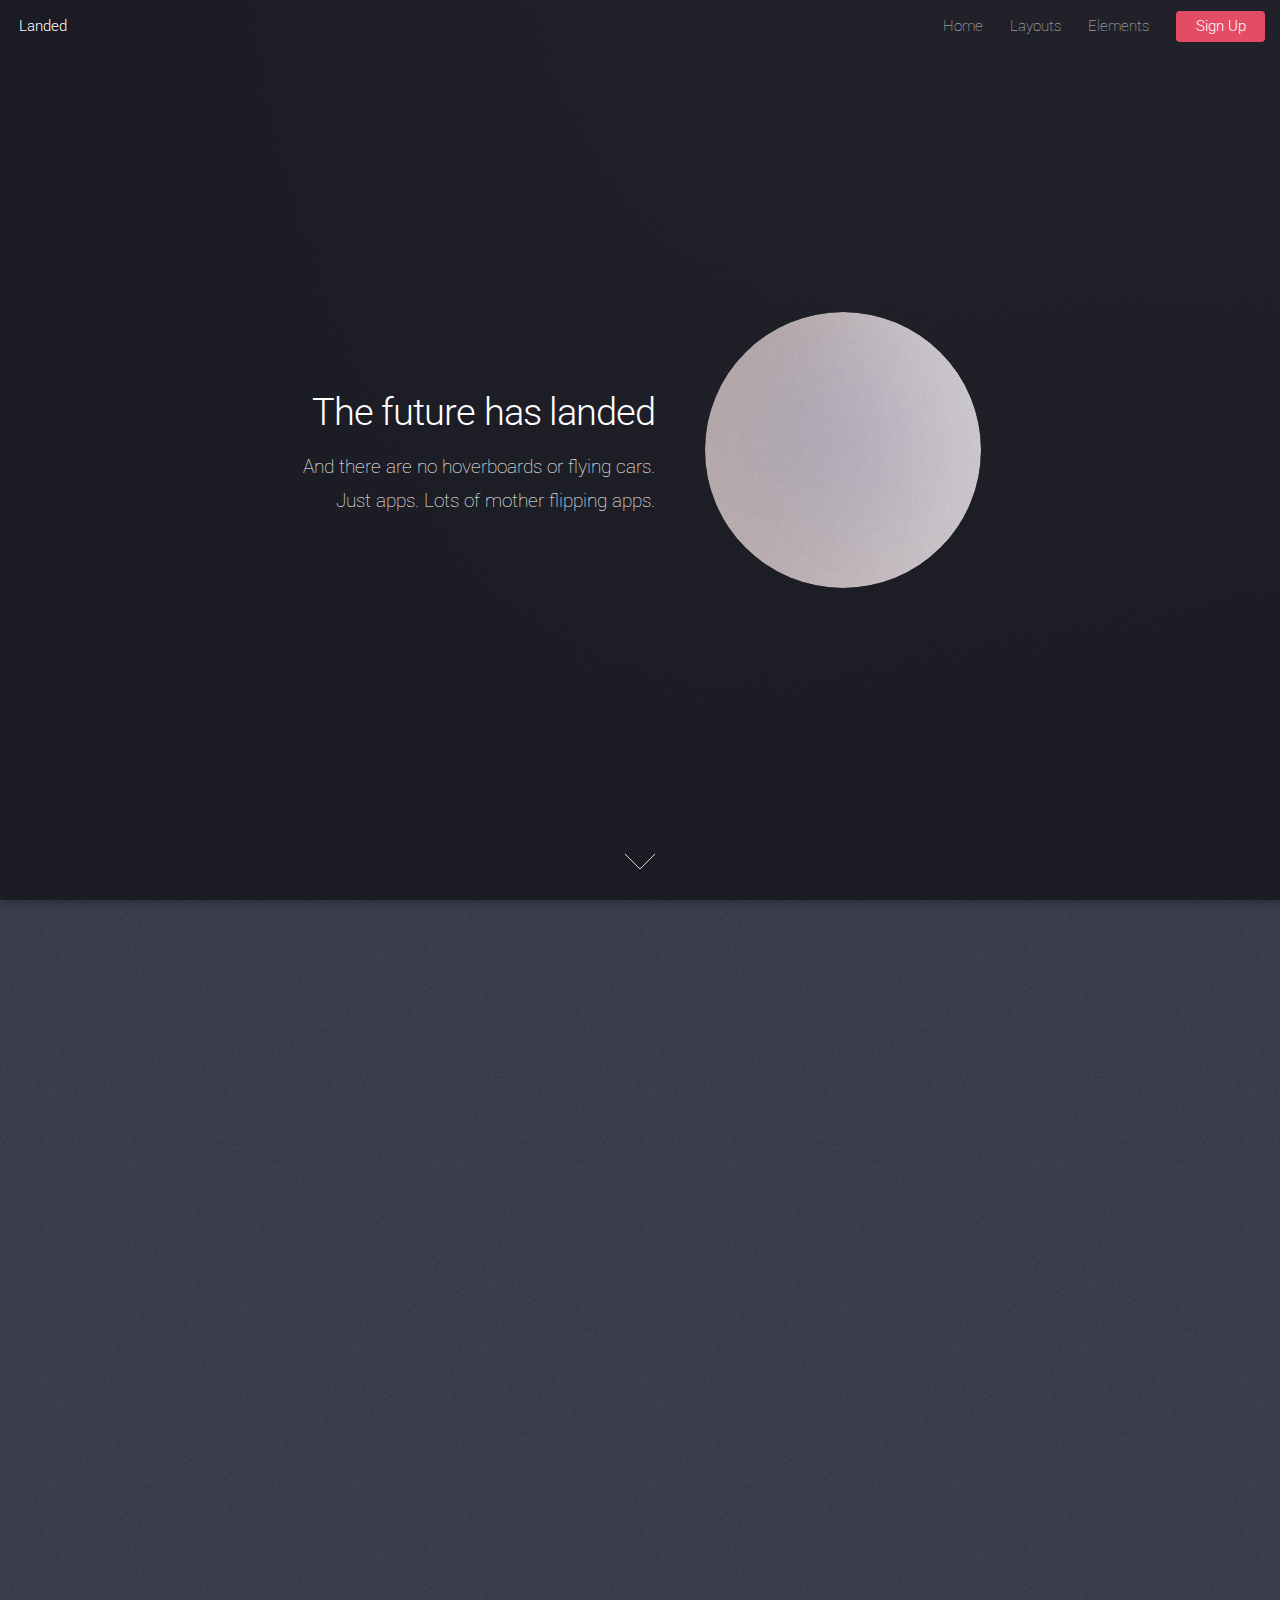
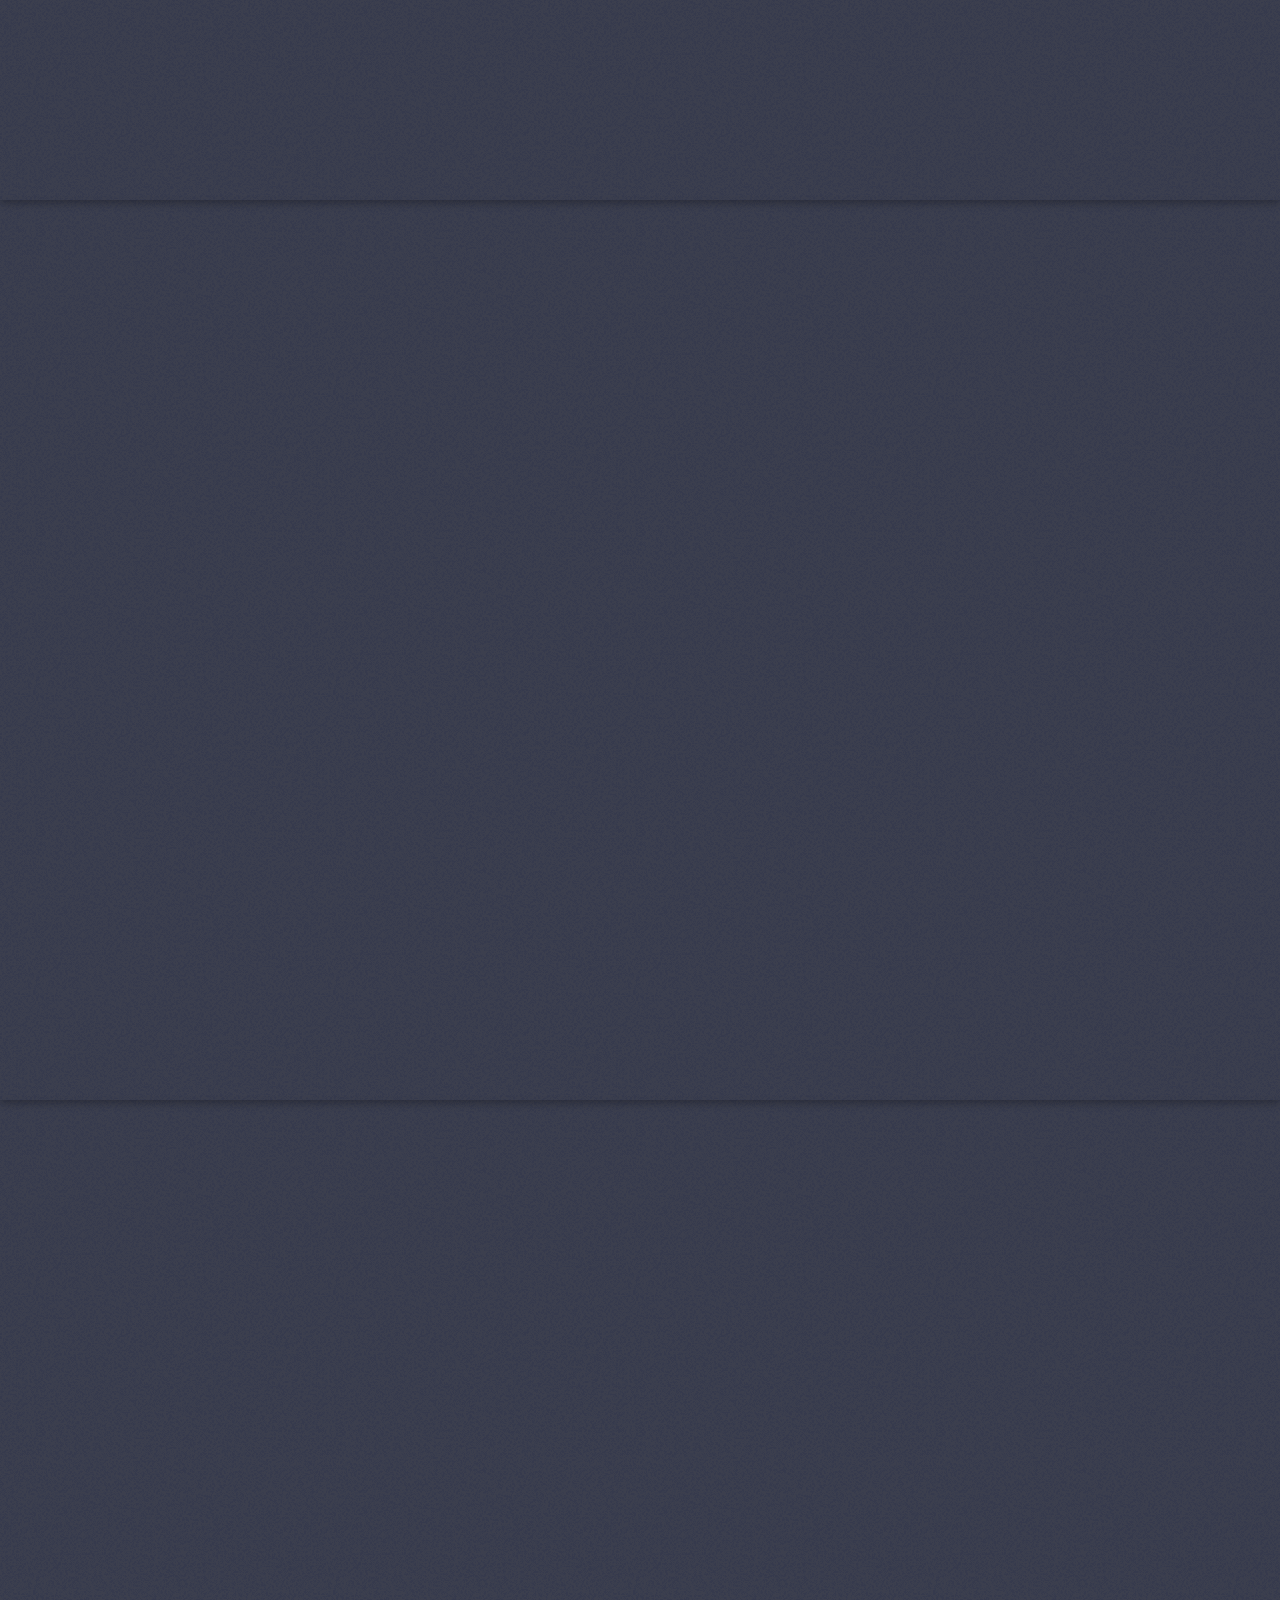
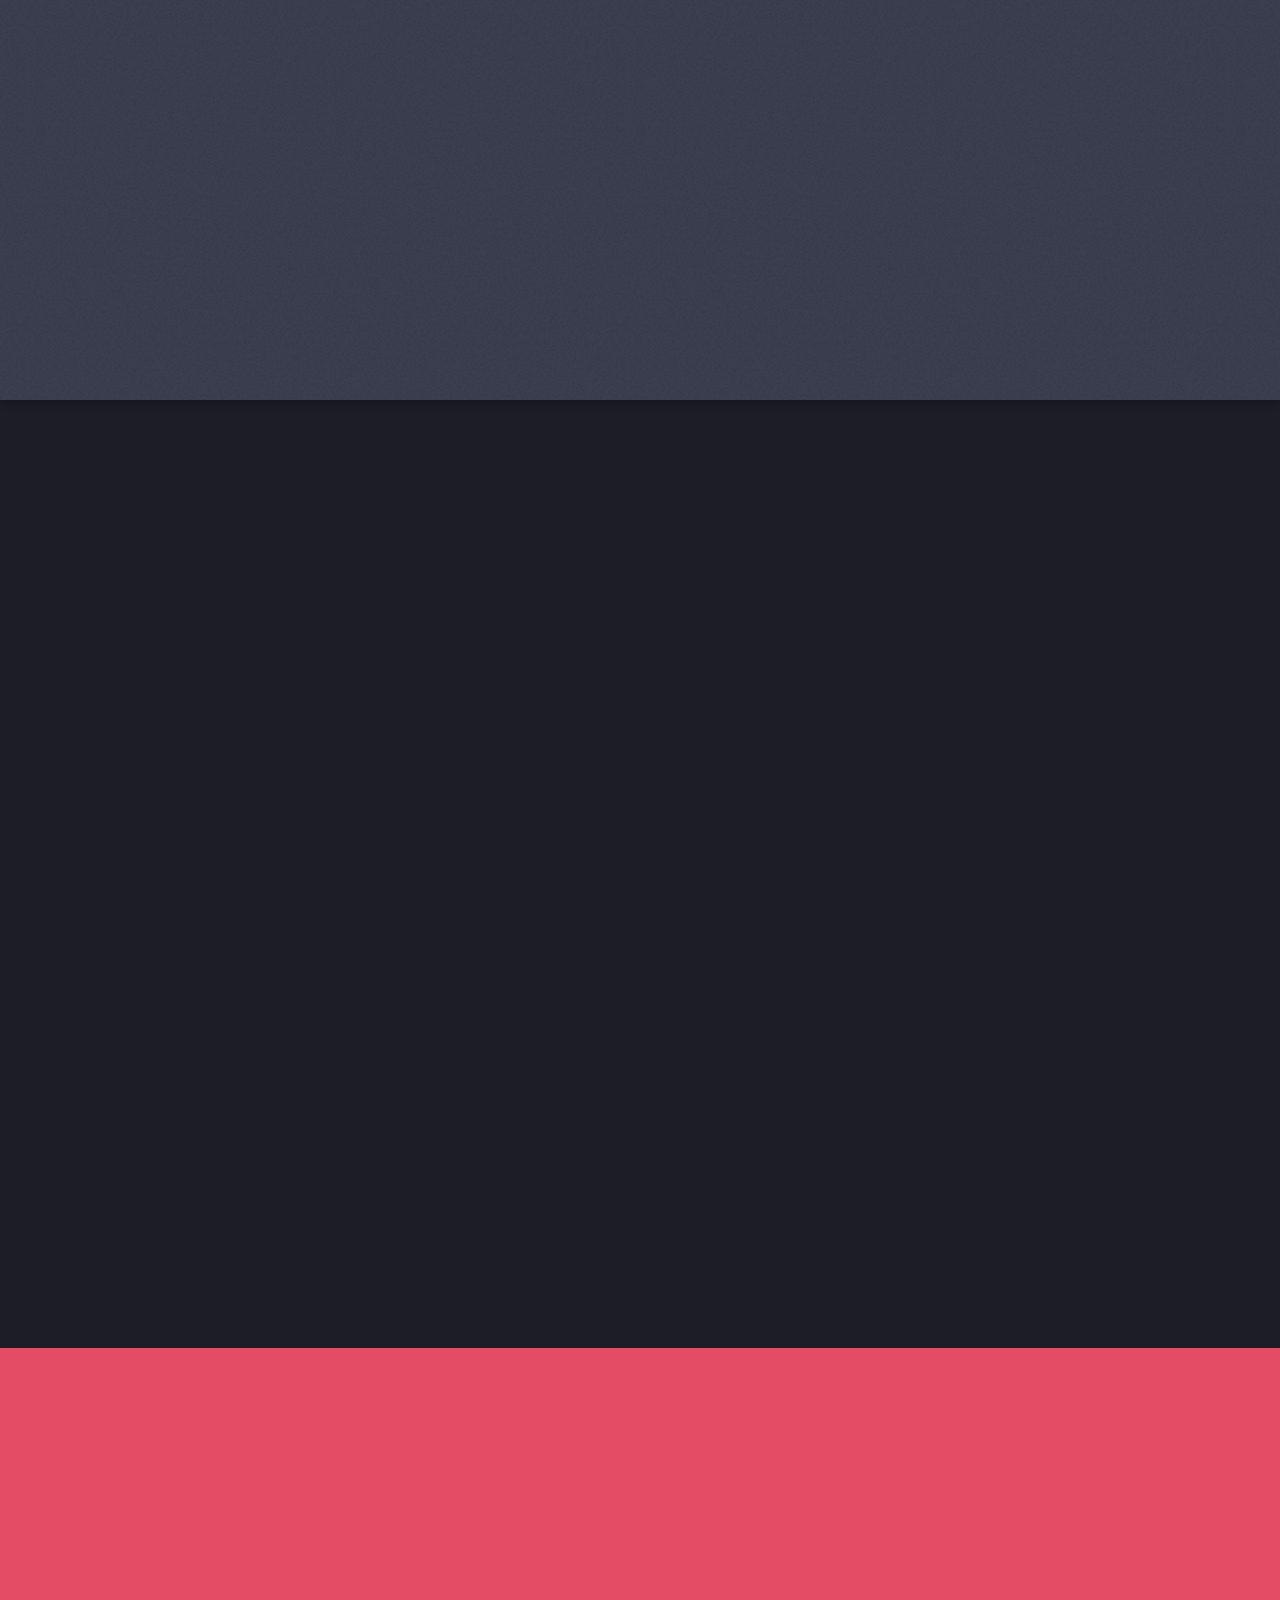
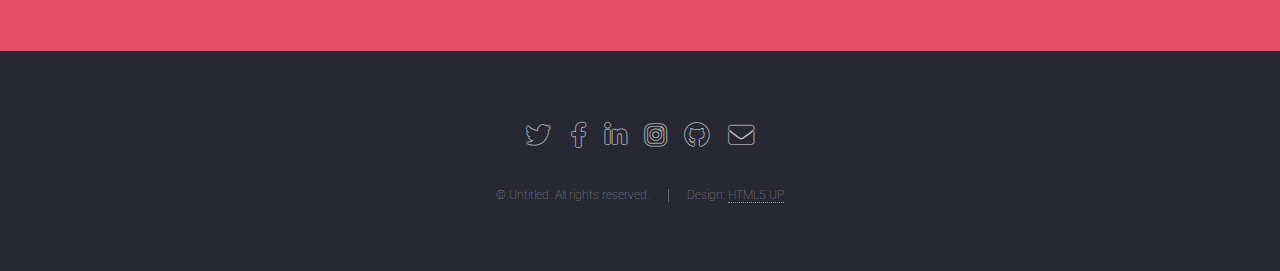
<file: index.html>
<!DOCTYPE HTML>
<!--
	Landed by HTML5 UP
	html5up.net | @ajlkn
	Free for personal and commercial use under the CCA 3.0 license (html5up.net/license)
-->
<html>
	<head>
		<title>Landed by HTML5 UP</title>
		<meta charset="utf-8" />
		<meta name="viewport" content="width=device-width, initial-scale=1, user-scalable=no" />
		<link rel="stylesheet" href="assets/css/main.css" />
		<noscript><link rel="stylesheet" href="assets/css/noscript.css" /></noscript>
	</head>
	<body class="is-preload landing">
		<div id="page-wrapper">

			<!-- Header -->
				<header id="header">
					<h1 id="logo"><a href="index.html">Landed</a></h1>
					<nav id="nav">
						<ul>
							<li><a href="index.html">Home</a></li>
							<li>
								<a href="#">Layouts</a>
								<ul>
									<li><a href="left-sidebar.html">Left Sidebar</a></li>
									<li><a href="right-sidebar.html">Right Sidebar</a></li>
									<li><a href="no-sidebar.html">No Sidebar</a></li>
									<li>
										<a href="#">Submenu</a>
										<ul>
											<li><a href="#">Option 1</a></li>
											<li><a href="#">Option 2</a></li>
											<li><a href="#">Option 3</a></li>
											<li><a href="#">Option 4</a></li>
										</ul>
									</li>
								</ul>
							</li>
							<li><a href="elements.html">Elements</a></li>
							<li><a href="#" class="button primary">Sign Up</a></li>
						</ul>
					</nav>
				</header>

			<!-- Banner -->
				<section id="banner">
					<div class="content">
						<header>
							<h2>The future has landed</h2>
							<p>And there are no hoverboards or flying cars.<br />
							Just apps. Lots of mother flipping apps.</p>
						</header>
						<span class="image"><img src="images/pic01.jpg" alt="" /></span>
					</div>
					<a href="#one" class="goto-next scrolly">Next</a>
				</section>

			<!-- One -->
				<section id="one" class="spotlight style1 bottom">
					<span class="image fit main"><img src="images/pic02.jpg" alt="" /></span>
					<div class="content">
						<div class="container">
							<div class="row">
								<div class="col-4 col-12-medium">
									<header>
										<h2>Odio faucibus ipsum integer consequat</h2>
										<p>Nascetur eu nibh vestibulum amet gravida nascetur praesent</p>
									</header>
								</div>
								<div class="col-4 col-12-medium">
									<p>Feugiat accumsan lorem eu ac lorem amet sed accumsan donec.
									Blandit orci porttitor semper. Arcu phasellus tortor enim mi
									nisi praesent dolor adipiscing. Integer mi sed nascetur cep aliquet
									augue varius tempus lobortis porttitor accumsan consequat
									adipiscing lorem dolor.</p>
								</div>
								<div class="col-4 col-12-medium">
									<p>Morbi enim nascetur et placerat lorem sed iaculis neque ante
									adipiscing adipiscing metus massa. Blandit orci porttitor semper.
									Arcu phasellus tortor enim mi mi nisi praesent adipiscing. Integer
									mi sed nascetur cep aliquet augue varius tempus. Feugiat lorem
									ipsum dolor nullam.</p>
								</div>
							</div>
						</div>
					</div>
					<a href="#two" class="goto-next scrolly">Next</a>
				</section>

			<!-- Two -->
				<section id="two" class="spotlight style2 right">
					<span class="image fit main"><img src="images/pic03.jpg" alt="" /></span>
					<div class="content">
						<header>
							<h2>Interdum amet non magna accumsan</h2>
							<p>Nunc commodo accumsan eget id nisi eu col volutpat magna</p>
						</header>
						<p>Feugiat accumsan lorem eu ac lorem amet ac arcu phasellus tortor enim mi mi nisi praesent adipiscing. Integer mi sed nascetur cep aliquet augue varius tempus lobortis porttitor lorem et accumsan consequat adipiscing lorem.</p>
						<ul class="actions">
							<li><a href="#" class="button">Learn More</a></li>
						</ul>
					</div>
					<a href="#three" class="goto-next scrolly">Next</a>
				</section>

			<!-- Three -->
				<section id="three" class="spotlight style3 left">
					<span class="image fit main bottom"><img src="images/pic04.jpg" alt="" /></span>
					<div class="content">
						<header>
							<h2>Interdum felis blandit praesent sed augue</h2>
							<p>Accumsan integer ultricies aliquam vel massa sapien phasellus</p>
						</header>
						<p>Feugiat accumsan lorem eu ac lorem amet ac arcu phasellus tortor enim mi mi nisi praesent adipiscing. Integer mi sed nascetur cep aliquet augue varius tempus lobortis porttitor lorem et accumsan consequat adipiscing lorem.</p>
						<ul class="actions">
							<li><a href="#" class="button">Learn More</a></li>
						</ul>
					</div>
					<a href="#four" class="goto-next scrolly">Next</a>
				</section>

			<!-- Four -->
				<section id="four" class="wrapper style1 special fade-up">
					<div class="container">
						<header class="major">
							<h2>Accumsan sed tempus adipiscing blandit</h2>
							<p>Iaculis ac volutpat vis non enim gravida nisi faucibus posuere arcu consequat</p>
						</header>
						<div class="box alt">
							<div class="row gtr-uniform">
								<section class="col-4 col-6-medium col-12-xsmall">
									<span class="icon solid alt major fa-chart-area"></span>
									<h3>Ipsum sed commodo</h3>
									<p>Feugiat accumsan lorem eu ac lorem amet accumsan donec. Blandit orci porttitor.</p>
								</section>
								<section class="col-4 col-6-medium col-12-xsmall">
									<span class="icon solid alt major fa-comment"></span>
									<h3>Eleifend lorem ornare</h3>
									<p>Feugiat accumsan lorem eu ac lorem amet accumsan donec. Blandit orci porttitor.</p>
								</section>
								<section class="col-4 col-6-medium col-12-xsmall">
									<span class="icon solid alt major fa-flask"></span>
									<h3>Cubilia cep lobortis</h3>
									<p>Feugiat accumsan lorem eu ac lorem amet accumsan donec. Blandit orci porttitor.</p>
								</section>
								<section class="col-4 col-6-medium col-12-xsmall">
									<span class="icon solid alt major fa-paper-plane"></span>
									<h3>Non semper interdum</h3>
									<p>Feugiat accumsan lorem eu ac lorem amet accumsan donec. Blandit orci porttitor.</p>
								</section>
								<section class="col-4 col-6-medium col-12-xsmall">
									<span class="icon solid alt major fa-file"></span>
									<h3>Odio laoreet accumsan</h3>
									<p>Feugiat accumsan lorem eu ac lorem amet accumsan donec. Blandit orci porttitor.</p>
								</section>
								<section class="col-4 col-6-medium col-12-xsmall">
									<span class="icon solid alt major fa-lock"></span>
									<h3>Massa arcu accumsan</h3>
									<p>Feugiat accumsan lorem eu ac lorem amet accumsan donec. Blandit orci porttitor.</p>
								</section>
							</div>
						</div>
						<footer class="major">
							<ul class="actions special">
								<li><a href="#" class="button">Magna sed feugiat</a></li>
							</ul>
						</footer>
					</div>
				</section>

			<!-- Five -->
				<section id="five" class="wrapper style2 special fade">
					<div class="container">
						<header>
							<h2>Magna faucibus lorem diam</h2>
							<p>Ante metus praesent faucibus ante integer id accumsan eleifend</p>
						</header>
						<form method="post" action="#" class="cta">
							<div class="row gtr-uniform gtr-50">
								<div class="col-8 col-12-xsmall"><input type="email" name="email" id="email" placeholder="Your Email Address" /></div>
								<div class="col-4 col-12-xsmall"><input type="submit" value="Get Started" class="fit primary" /></div>
							</div>
						</form>
					</div>
				</section>

			<!-- Footer -->
				<footer id="footer">
					<ul class="icons">
						<li><a href="#" class="icon brands alt fa-twitter"><span class="label">Twitter</span></a></li>
						<li><a href="#" class="icon brands alt fa-facebook-f"><span class="label">Facebook</span></a></li>
						<li><a href="#" class="icon brands alt fa-linkedin-in"><span class="label">LinkedIn</span></a></li>
						<li><a href="#" class="icon brands alt fa-instagram"><span class="label">Instagram</span></a></li>
						<li><a href="#" class="icon brands alt fa-github"><span class="label">GitHub</span></a></li>
						<li><a href="#" class="icon solid alt fa-envelope"><span class="label">Email</span></a></li>
					</ul>
					<ul class="copyright">
						<li>&copy; Untitled. All rights reserved.</li><li>Design: <a href="http://html5up.net">HTML5 UP</a></li>
					</ul>
				</footer>

		</div>

		<!-- Scripts -->
			<script src="assets/js/jquery.min.js"></script>
			<script src="assets/js/jquery.scrolly.min.js"></script>
			<script src="assets/js/jquery.dropotron.min.js"></script>
			<script src="assets/js/jquery.scrollex.min.js"></script>
			<script src="assets/js/browser.min.js"></script>
			<script src="assets/js/breakpoints.min.js"></script>
			<script src="assets/js/util.js"></script>
			<script src="assets/js/main.js"></script>

	</body>
</html>
</file>
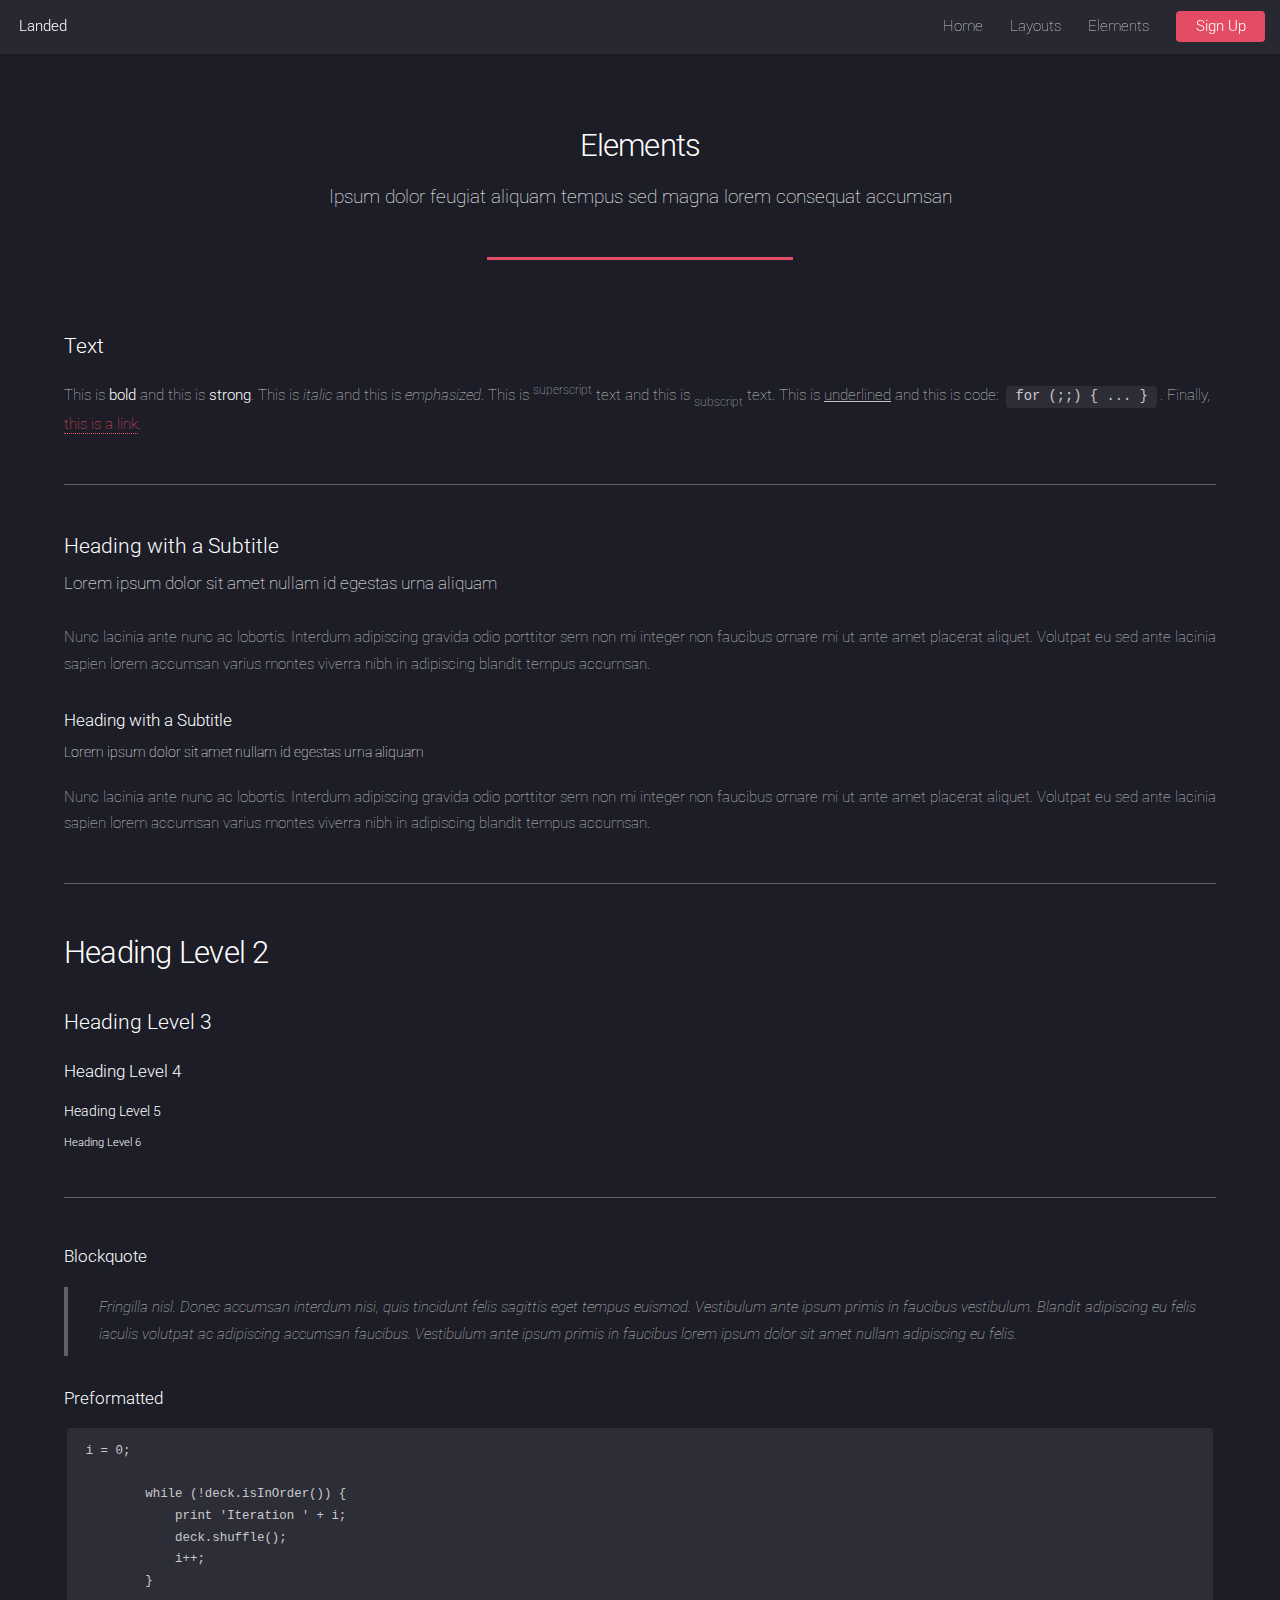
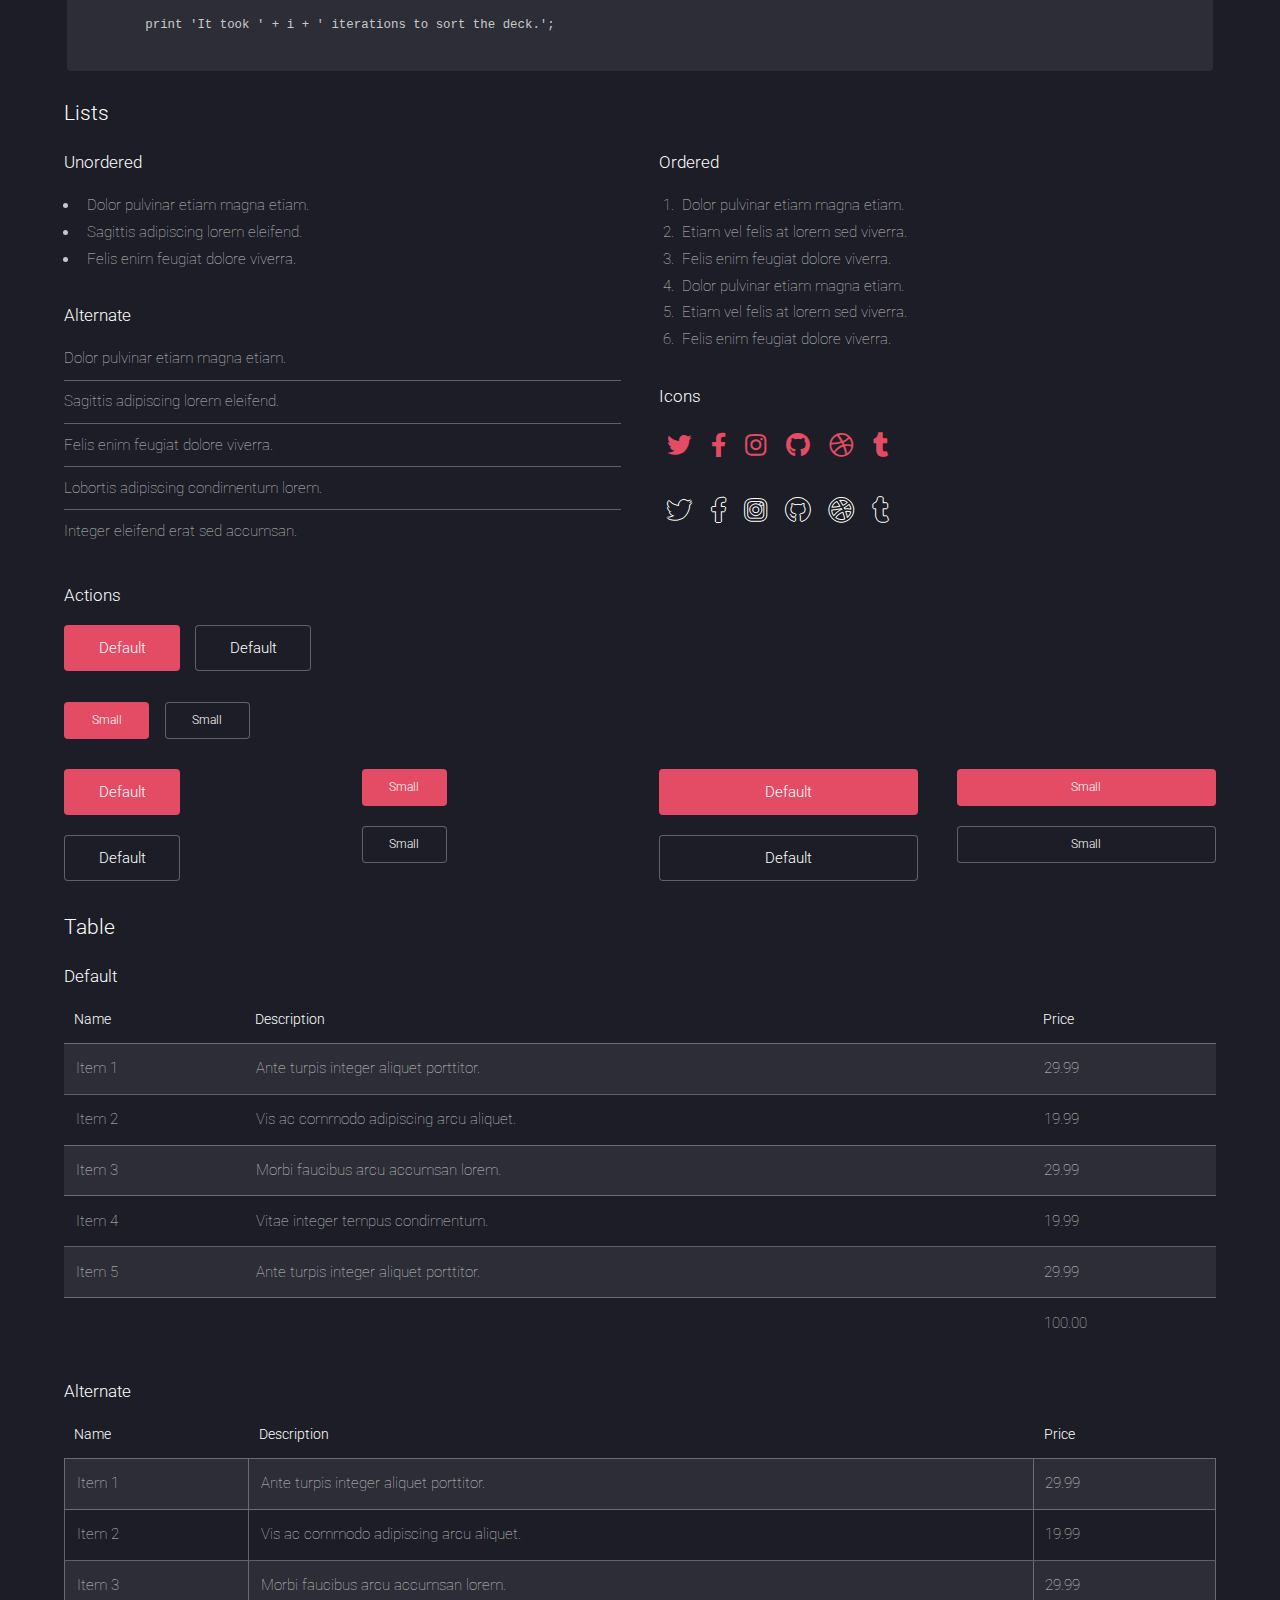
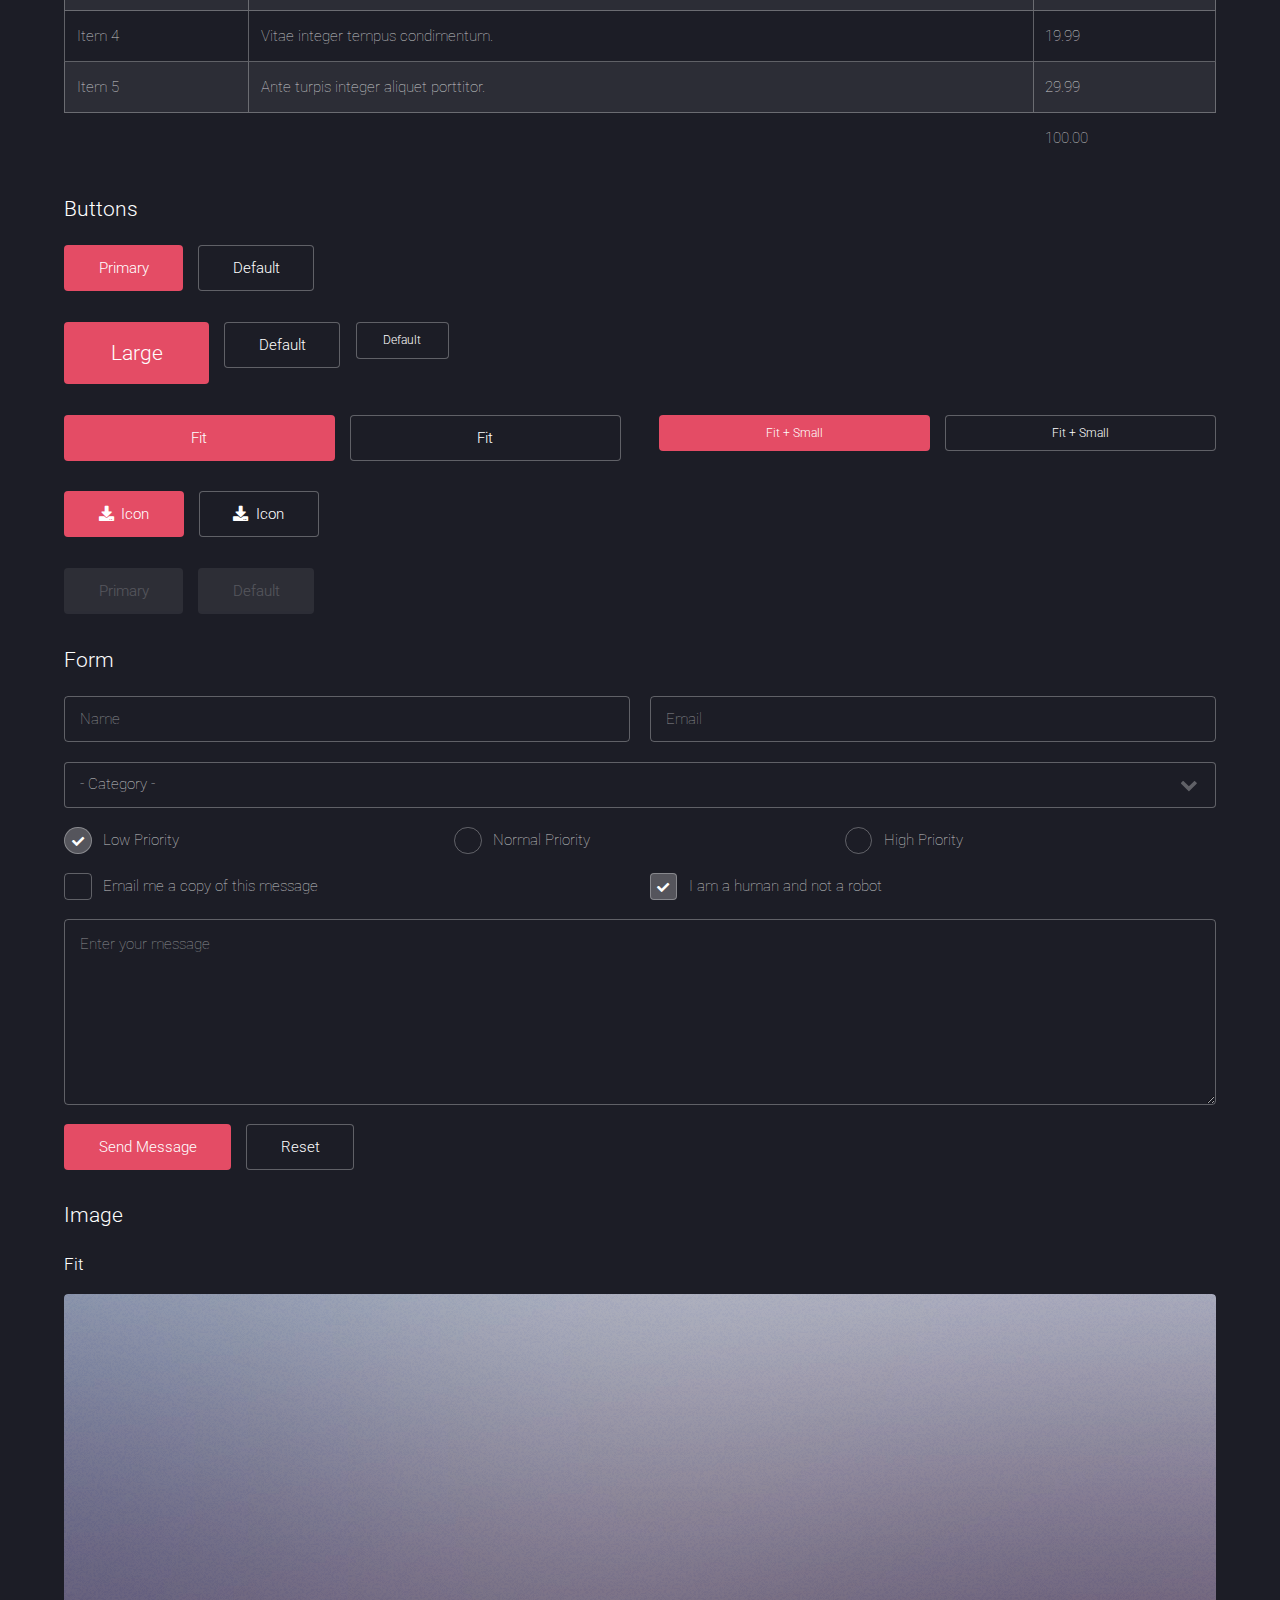
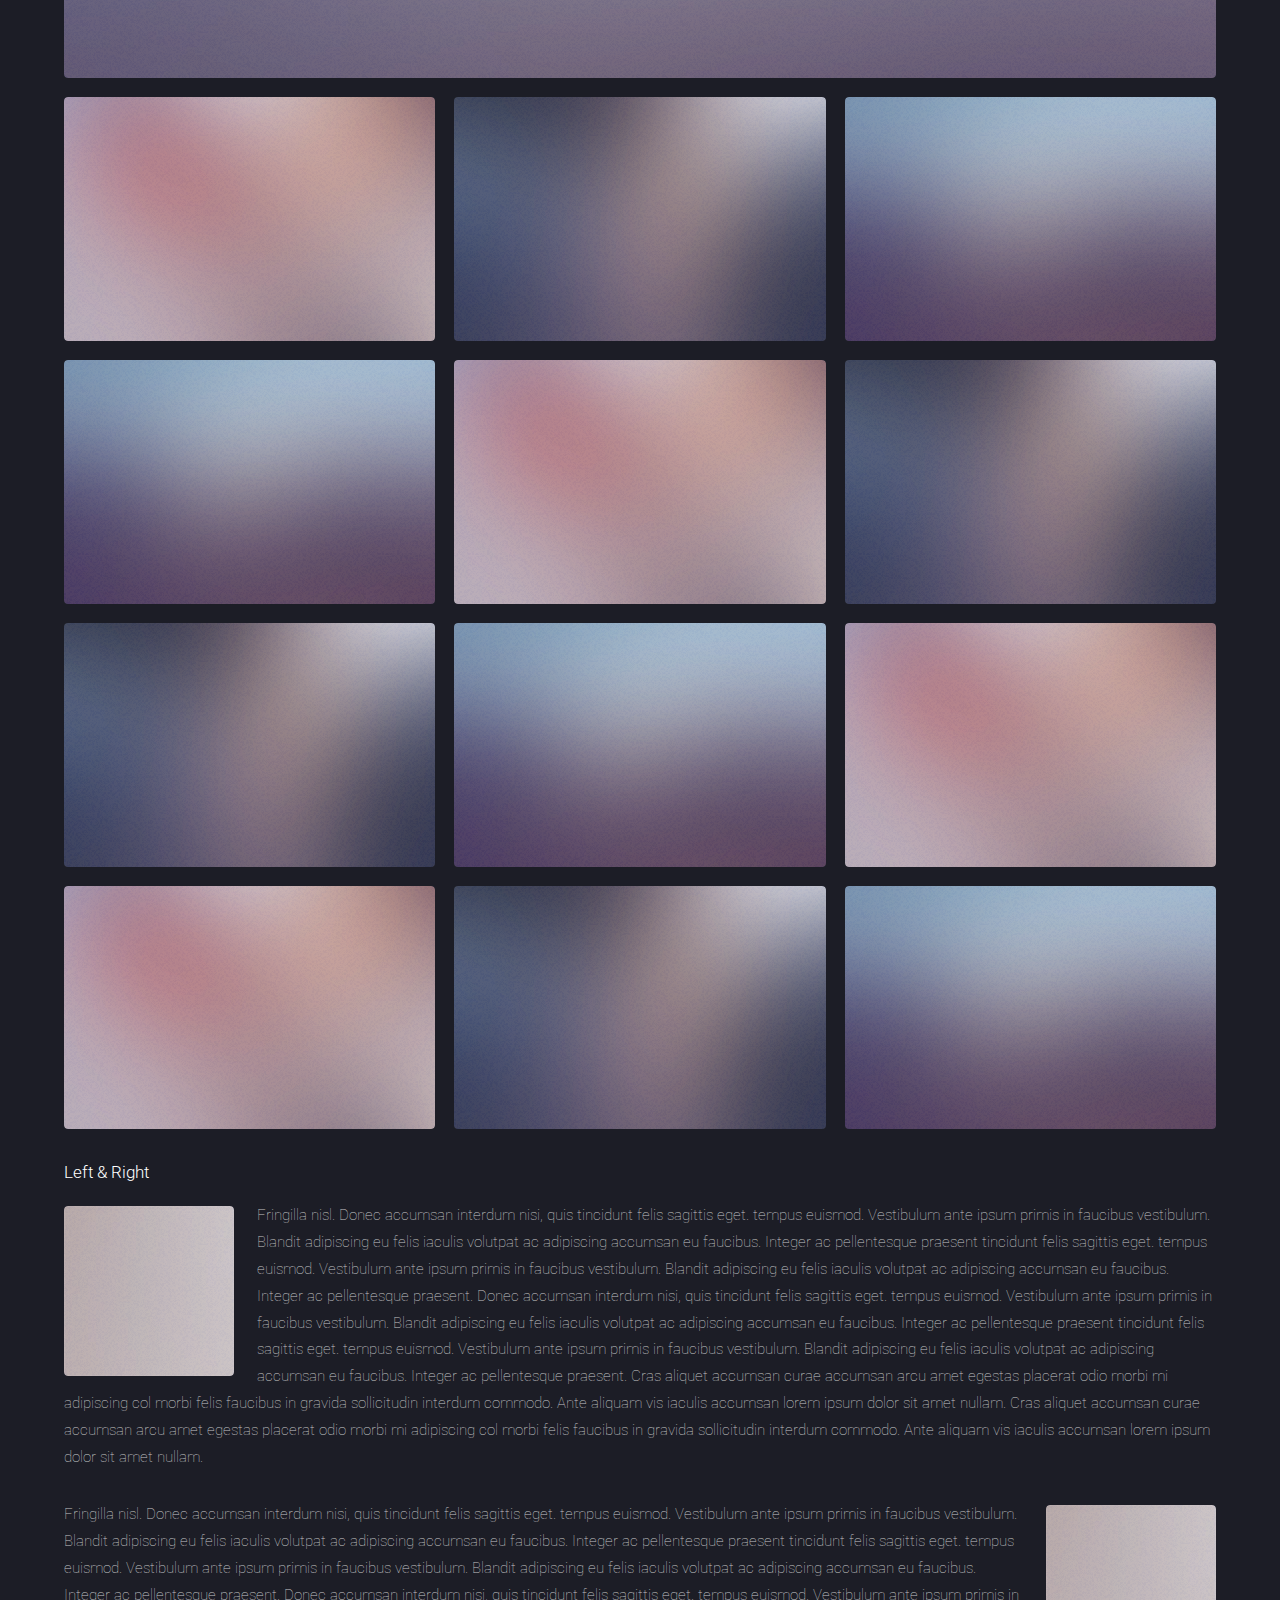
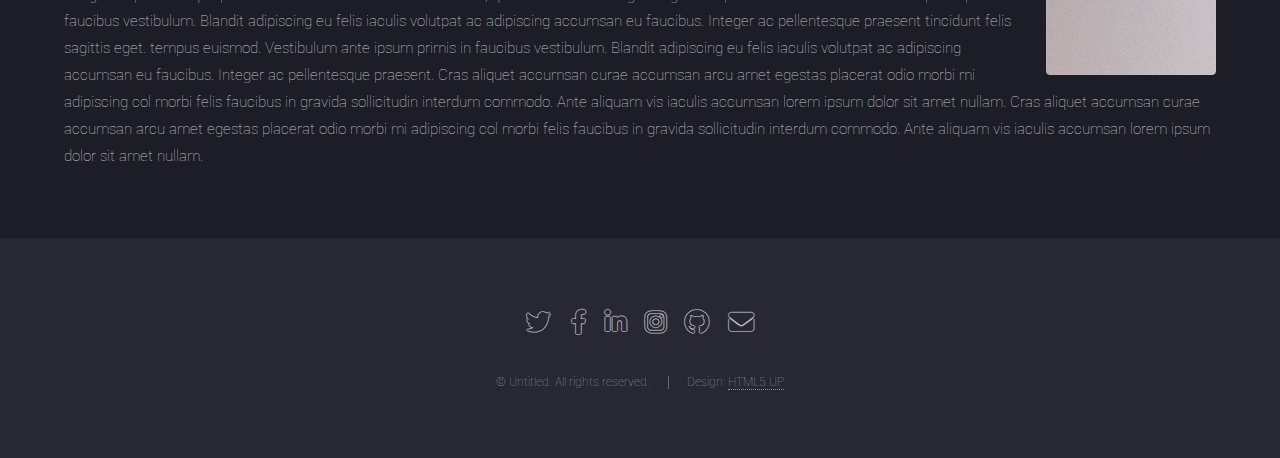
<file: elements.html>
<!DOCTYPE HTML>
<!--
	Landed by HTML5 UP
	html5up.net | @ajlkn
	Free for personal and commercial use under the CCA 3.0 license (html5up.net/license)
-->
<html>
	<head>
		<title>Elements - Landed by HTML5 UP</title>
		<meta charset="utf-8" />
		<meta name="viewport" content="width=device-width, initial-scale=1, user-scalable=no" />
		<link rel="stylesheet" href="assets/css/main.css" />
		<noscript><link rel="stylesheet" href="assets/css/noscript.css" /></noscript>
	</head>
	<body class="is-preload">
		<div id="page-wrapper">

			<!-- Header -->
				<header id="header">
					<h1 id="logo"><a href="index.html">Landed</a></h1>
					<nav id="nav">
						<ul>
							<li><a href="index.html">Home</a></li>
							<li>
								<a href="#">Layouts</a>
								<ul>
									<li><a href="left-sidebar.html">Left Sidebar</a></li>
									<li><a href="right-sidebar.html">Right Sidebar</a></li>
									<li><a href="no-sidebar.html">No Sidebar</a></li>
									<li>
										<a href="#">Submenu</a>
										<ul>
											<li><a href="#">Option 1</a></li>
											<li><a href="#">Option 2</a></li>
											<li><a href="#">Option 3</a></li>
											<li><a href="#">Option 4</a></li>
										</ul>
									</li>
								</ul>
							</li>
							<li><a href="elements.html">Elements</a></li>
							<li><a href="#" class="button primary">Sign Up</a></li>
						</ul>
					</nav>
				</header>

			<!-- Main -->
				<div id="main" class="wrapper style1">
					<div class="container">
						<header class="major">
							<h2>Elements</h2>
							<p>Ipsum dolor feugiat aliquam tempus sed magna lorem consequat accumsan</p>
						</header>

						<!-- Text -->
							<section>
								<h3>Text</h3>
								<p>This is <b>bold</b> and this is <strong>strong</strong>. This is <i>italic</i> and this is <em>emphasized</em>.
								This is <sup>superscript</sup> text and this is <sub>subscript</sub> text.
								This is <u>underlined</u> and this is code: <code>for (;;) { ... }</code>. Finally, <a href="#">this is a link</a>.</p>

								<hr />

								<header>
									<h3>Heading with a Subtitle</h3>
									<p>Lorem ipsum dolor sit amet nullam id egestas urna aliquam</p>
								</header>
								<p>Nunc lacinia ante nunc ac lobortis. Interdum adipiscing gravida odio porttitor sem non mi integer non faucibus ornare mi ut ante amet placerat aliquet. Volutpat eu sed ante lacinia sapien lorem accumsan varius montes viverra nibh in adipiscing blandit tempus accumsan.</p>
								<header>
									<h4>Heading with a Subtitle</h4>
									<p>Lorem ipsum dolor sit amet nullam id egestas urna aliquam</p>
								</header>
								<p>Nunc lacinia ante nunc ac lobortis. Interdum adipiscing gravida odio porttitor sem non mi integer non faucibus ornare mi ut ante amet placerat aliquet. Volutpat eu sed ante lacinia sapien lorem accumsan varius montes viverra nibh in adipiscing blandit tempus accumsan.</p>

								<hr />

								<h2>Heading Level 2</h2>
								<h3>Heading Level 3</h3>
								<h4>Heading Level 4</h4>
								<h5>Heading Level 5</h5>
								<h6>Heading Level 6</h6>

								<hr />

								<h4>Blockquote</h4>
								<blockquote>Fringilla nisl. Donec accumsan interdum nisi, quis tincidunt felis sagittis eget tempus euismod. Vestibulum ante ipsum primis in faucibus vestibulum. Blandit adipiscing eu felis iaculis volutpat ac adipiscing accumsan faucibus. Vestibulum ante ipsum primis in faucibus lorem ipsum dolor sit amet nullam adipiscing eu felis.</blockquote>

								<h4>Preformatted</h4>
								<pre><code>i = 0;

	while (!deck.isInOrder()) {
	    print 'Iteration ' + i;
	    deck.shuffle();
	    i++;
	}

	print 'It took ' + i + ' iterations to sort the deck.';
	</code></pre>
							</section>

						<!-- Lists -->
							<section>
								<h3>Lists</h3>
								<div class="row">
									<div class="col-6 col-12-xsmall">

										<h4>Unordered</h4>
										<ul>
											<li>Dolor pulvinar etiam magna etiam.</li>
											<li>Sagittis adipiscing lorem eleifend.</li>
											<li>Felis enim feugiat dolore viverra.</li>
										</ul>

										<h4>Alternate</h4>
										<ul class="alt">
											<li>Dolor pulvinar etiam magna etiam.</li>
											<li>Sagittis adipiscing lorem eleifend.</li>
											<li>Felis enim feugiat dolore viverra.</li>
											<li>Lobortis adipiscing condimentum lorem.</li>
											<li>Integer eleifend erat sed accumsan.</li>
										</ul>

									</div>
									<div class="col-6 col-12-xsmall">

										<h4>Ordered</h4>
										<ol>
											<li>Dolor pulvinar etiam magna etiam.</li>
											<li>Etiam vel felis at lorem sed viverra.</li>
											<li>Felis enim feugiat dolore viverra.</li>
											<li>Dolor pulvinar etiam magna etiam.</li>
											<li>Etiam vel felis at lorem sed viverra.</li>
											<li>Felis enim feugiat dolore viverra.</li>
										</ol>

										<h4>Icons</h4>
										<ul class="icons">
											<li><a href="#" class="icon brands fa-twitter"><span class="label">Twitter</span></a></li>
											<li><a href="#" class="icon brands fa-facebook-f"><span class="label">Facebook</span></a></li>
											<li><a href="#" class="icon brands fa-instagram"><span class="label">Instagram</span></a></li>
											<li><a href="#" class="icon brands fa-github"><span class="label">Github</span></a></li>
											<li><a href="#" class="icon brands fa-dribbble"><span class="label">Dribbble</span></a></li>
											<li><a href="#" class="icon brands fa-tumblr"><span class="label">Tumblr</span></a></li>
										</ul>
										<ul class="icons">
											<li><a href="#" class="icon brands alt fa-twitter"><span class="label">Twitter</span></a></li>
											<li><a href="#" class="icon brands alt fa-facebook-f"><span class="label">Facebook</span></a></li>
											<li><a href="#" class="icon brands alt fa-instagram"><span class="label">Instagram</span></a></li>
											<li><a href="#" class="icon brands alt fa-github"><span class="label">Github</span></a></li>
											<li><a href="#" class="icon brands alt fa-dribbble"><span class="label">Dribbble</span></a></li>
											<li><a href="#" class="icon brands alt fa-tumblr"><span class="label">Tumblr</span></a></li>
										</ul>

									</div>
								</div>

								<h4>Actions</h4>
								<ul class="actions">
									<li><a href="#" class="button primary">Default</a></li>
									<li><a href="#" class="button">Default</a></li>
								</ul>
								<ul class="actions small">
									<li><a href="#" class="button primary small">Small</a></li>
									<li><a href="#" class="button small">Small</a></li>
								</ul>
								<div class="row">
									<div class="col-3 col-6-medium col-12-xsmall">
										<ul class="actions stacked">
											<li><a href="#" class="button primary">Default</a></li>
											<li><a href="#" class="button">Default</a></li>
										</ul>
									</div>
									<div class="col-3 col-6-medium col-12-xsmall">
										<ul class="actions stacked">
											<li><a href="#" class="button primary small">Small</a></li>
											<li><a href="#" class="button small">Small</a></li>
										</ul>
									</div>
									<div class="col-3 col-6-medium col-12-xsmall">
										<ul class="actions stacked">
											<li><a href="#" class="button primary fit">Default</a></li>
											<li><a href="#" class="button fit">Default</a></li>
										</ul>
									</div>
									<div class="col-3 col-6-medium col-12-xsmall">
										<ul class="actions stacked">
											<li><a href="#" class="button primary small fit">Small</a></li>
											<li><a href="#" class="button small fit">Small</a></li>
										</ul>
									</div>
								</div>
							</section>

						<!-- Table -->
							<section>
								<h3>Table</h3>
								<h4>Default</h4>
								<div class="table-wrapper">
									<table>
										<thead>
											<tr>
												<th>Name</th>
												<th>Description</th>
												<th>Price</th>
											</tr>
										</thead>
										<tbody>
											<tr>
												<td>Item 1</td>
												<td>Ante turpis integer aliquet porttitor.</td>
												<td>29.99</td>
											</tr>
											<tr>
												<td>Item 2</td>
												<td>Vis ac commodo adipiscing arcu aliquet.</td>
												<td>19.99</td>
											</tr>
											<tr>
												<td>Item 3</td>
												<td> Morbi faucibus arcu accumsan lorem.</td>
												<td>29.99</td>
											</tr>
											<tr>
												<td>Item 4</td>
												<td>Vitae integer tempus condimentum.</td>
												<td>19.99</td>
											</tr>
											<tr>
												<td>Item 5</td>
												<td>Ante turpis integer aliquet porttitor.</td>
												<td>29.99</td>
											</tr>
										</tbody>
										<tfoot>
											<tr>
												<td colspan="2"></td>
												<td>100.00</td>
											</tr>
										</tfoot>
									</table>
								</div>
								<h4>Alternate</h4>
								<div class="table-wrapper">
									<table class="alt">
										<thead>
											<tr>
												<th>Name</th>
												<th>Description</th>
												<th>Price</th>
											</tr>
										</thead>
										<tbody>
											<tr>
												<td>Item 1</td>
												<td>Ante turpis integer aliquet porttitor.</td>
												<td>29.99</td>
											</tr>
											<tr>
												<td>Item 2</td>
												<td>Vis ac commodo adipiscing arcu aliquet.</td>
												<td>19.99</td>
											</tr>
											<tr>
												<td>Item 3</td>
												<td> Morbi faucibus arcu accumsan lorem.</td>
												<td>29.99</td>
											</tr>
											<tr>
												<td>Item 4</td>
												<td>Vitae integer tempus condimentum.</td>
												<td>19.99</td>
											</tr>
											<tr>
												<td>Item 5</td>
												<td>Ante turpis integer aliquet porttitor.</td>
												<td>29.99</td>
											</tr>
										</tbody>
										<tfoot>
											<tr>
												<td colspan="2"></td>
												<td>100.00</td>
											</tr>
										</tfoot>
									</table>
								</div>
							</section>

						<!-- Buttons -->
							<section>
								<h3>Buttons</h3>
								<ul class="actions">
									<li><a href="#" class="button primary">Primary</a></li>
									<li><a href="#" class="button">Default</a></li>
								</ul>
								<ul class="actions">
									<li><a href="#" class="button primary large">Large</a></li>
									<li><a href="#" class="button">Default</a></li>
									<li><a href="#" class="button small">Default</a></li>
								</ul>
								<div class="row">
									<div class="col-6 col-12-xsmall">
										<ul class="actions fit">
											<li><a href="#" class="button primary fit">Fit</a></li>
											<li><a href="#" class="button fit">Fit</a></li>
										</ul>
									</div>
									<div class="col-6 col-12-xsmall">
										<ul class="actions fit small">
											<li><a href="#" class="button primary fit small">Fit + Small</a></li>
											<li><a href="#" class="button fit small">Fit + Small</a></li>
										</ul>
									</div>
								</div>
								<ul class="actions">
									<li><a href="#" class="button primary icon solid fa-download">Icon</a></li>
									<li><a href="#" class="button icon solid fa-download">Icon</a></li>
								</ul>
								<ul class="actions">
									<li><span class="button primary disabled">Primary</span></li>
									<li><span class="button disabled">Default</span></li>
								</ul>
							</section>

						<!-- Form -->
							<section>
								<h3>Form</h3>
								<form method="post" action="#">
									<div class="row gtr-uniform gtr-50">
										<div class="col-6 col-12-xsmall">
											<input type="text" name="name" id="name" value="" placeholder="Name" />
										</div>
										<div class="col-6 col-12-xsmall">
											<input type="email" name="email" id="email" value="" placeholder="Email" />
										</div>
										<div class="col-12">
											<select name="category" id="category">
												<option value="">- Category -</option>
												<option value="1">Manufacturing</option>
												<option value="1">Shipping</option>
												<option value="1">Administration</option>
												<option value="1">Human Resources</option>
											</select>
										</div>
										<div class="col-4 col-12-medium">
											<input type="radio" id="priority-low" name="priority" checked>
											<label for="priority-low">Low Priority</label>
										</div>
										<div class="col-4 col-12-medium">
											<input type="radio" id="priority-normal" name="priority">
											<label for="priority-normal">Normal Priority</label>
										</div>
										<div class="col-4 col-12-medium">
											<input type="radio" id="priority-high" name="priority">
											<label for="priority-high">High Priority</label>
										</div>
										<div class="col-6 col-12-medium">
											<input type="checkbox" id="copy" name="copy">
											<label for="copy">Email me a copy of this message</label>
										</div>
										<div class="col-6 col-12-medium">
											<input type="checkbox" id="human" name="human" checked>
											<label for="human">I am a human and not a robot</label>
										</div>
										<div class="col-12">
											<textarea name="message" id="message" placeholder="Enter your message" rows="6"></textarea>
										</div>
										<div class="col-12">
											<ul class="actions">
												<li><input type="submit" value="Send Message" class="primary" /></li>
												<li><input type="reset" value="Reset" /></li>
											</ul>
										</div>
									</div>
								</form>
							</section>

						<!-- Image -->
							<section>
								<h3>Image</h3>
								<h4>Fit</h4>
								<div class="box alt">
									<div class="row gtr-50 gtr-uniform">
										<div class="col-12"><span class="image fit"><img src="images/pic07.jpg" alt="" /></span></div>
										<div class="col-4 col-6-xsmall"><span class="image fit"><img src="images/pic02.jpg" alt="" /></span></div>
										<div class="col-4 col-6-xsmall"><span class="image fit"><img src="images/pic03.jpg" alt="" /></span></div>
										<div class="col-4 col-6-xsmall"><span class="image fit"><img src="images/pic04.jpg" alt="" /></span></div>
										<div class="col-4 col-6-xsmall"><span class="image fit"><img src="images/pic04.jpg" alt="" /></span></div>
										<div class="col-4 col-6-xsmall"><span class="image fit"><img src="images/pic02.jpg" alt="" /></span></div>
										<div class="col-4 col-6-xsmall"><span class="image fit"><img src="images/pic03.jpg" alt="" /></span></div>
										<div class="col-4 col-6-xsmall"><span class="image fit"><img src="images/pic03.jpg" alt="" /></span></div>
										<div class="col-4 col-6-xsmall"><span class="image fit"><img src="images/pic04.jpg" alt="" /></span></div>
										<div class="col-4 col-6-xsmall"><span class="image fit"><img src="images/pic02.jpg" alt="" /></span></div>
										<div class="col-4 col-6-xsmall"><span class="image fit"><img src="images/pic02.jpg" alt="" /></span></div>
										<div class="col-4 col-6-xsmall"><span class="image fit"><img src="images/pic03.jpg" alt="" /></span></div>
										<div class="col-4 col-6-xsmall"><span class="image fit"><img src="images/pic04.jpg" alt="" /></span></div>
									</div>
								</div>

								<h4>Left &amp; Right</h4>
								<p><span class="image left"><img src="images/pic08.jpg" alt="" /></span>Fringilla nisl. Donec accumsan interdum nisi, quis tincidunt felis sagittis eget. tempus euismod. Vestibulum ante ipsum primis in faucibus vestibulum. Blandit adipiscing eu felis iaculis volutpat ac adipiscing accumsan eu faucibus. Integer ac pellentesque praesent tincidunt felis sagittis eget. tempus euismod. Vestibulum ante ipsum primis in faucibus vestibulum. Blandit adipiscing eu felis iaculis volutpat ac adipiscing accumsan eu faucibus. Integer ac pellentesque praesent. Donec accumsan interdum nisi, quis tincidunt felis sagittis eget. tempus euismod. Vestibulum ante ipsum primis in faucibus vestibulum. Blandit adipiscing eu felis iaculis volutpat ac adipiscing accumsan eu faucibus. Integer ac pellentesque praesent tincidunt felis sagittis eget. tempus euismod. Vestibulum ante ipsum primis in faucibus vestibulum. Blandit adipiscing eu felis iaculis volutpat ac adipiscing accumsan eu faucibus. Integer ac pellentesque praesent. Cras aliquet accumsan curae accumsan arcu amet egestas placerat odio morbi mi adipiscing col morbi felis faucibus in gravida sollicitudin interdum commodo. Ante aliquam vis iaculis accumsan lorem ipsum dolor sit amet nullam. Cras aliquet accumsan curae accumsan arcu amet egestas placerat odio morbi mi adipiscing col morbi felis faucibus in gravida sollicitudin interdum commodo. Ante aliquam vis iaculis accumsan lorem ipsum dolor sit amet nullam.</p>
								<p><span class="image right"><img src="images/pic08.jpg" alt="" /></span>Fringilla nisl. Donec accumsan interdum nisi, quis tincidunt felis sagittis eget. tempus euismod. Vestibulum ante ipsum primis in faucibus vestibulum. Blandit adipiscing eu felis iaculis volutpat ac adipiscing accumsan eu faucibus. Integer ac pellentesque praesent tincidunt felis sagittis eget. tempus euismod. Vestibulum ante ipsum primis in faucibus vestibulum. Blandit adipiscing eu felis iaculis volutpat ac adipiscing accumsan eu faucibus. Integer ac pellentesque praesent. Donec accumsan interdum nisi, quis tincidunt felis sagittis eget. tempus euismod. Vestibulum ante ipsum primis in faucibus vestibulum. Blandit adipiscing eu felis iaculis volutpat ac adipiscing accumsan eu faucibus. Integer ac pellentesque praesent tincidunt felis sagittis eget. tempus euismod. Vestibulum ante ipsum primis in faucibus vestibulum. Blandit adipiscing eu felis iaculis volutpat ac adipiscing accumsan eu faucibus. Integer ac pellentesque praesent. Cras aliquet accumsan curae accumsan arcu amet egestas placerat odio morbi mi adipiscing col morbi felis faucibus in gravida sollicitudin interdum commodo. Ante aliquam vis iaculis accumsan lorem ipsum dolor sit amet nullam. Cras aliquet accumsan curae accumsan arcu amet egestas placerat odio morbi mi adipiscing col morbi felis faucibus in gravida sollicitudin interdum commodo. Ante aliquam vis iaculis accumsan lorem ipsum dolor sit amet nullam.</p>
							</section>

					</div>
				</div>

			<!-- Footer -->
				<footer id="footer">
					<ul class="icons">
						<li><a href="#" class="icon brands alt fa-twitter"><span class="label">Twitter</span></a></li>
						<li><a href="#" class="icon brands alt fa-facebook-f"><span class="label">Facebook</span></a></li>
						<li><a href="#" class="icon brands alt fa-linkedin-in"><span class="label">LinkedIn</span></a></li>
						<li><a href="#" class="icon brands alt fa-instagram"><span class="label">Instagram</span></a></li>
						<li><a href="#" class="icon brands alt fa-github"><span class="label">GitHub</span></a></li>
						<li><a href="#" class="icon solid alt fa-envelope"><span class="label">Email</span></a></li>
					</ul>
					<ul class="copyright">
						<li>&copy; Untitled. All rights reserved.</li><li>Design: <a href="http://html5up.net">HTML5 UP</a></li>
					</ul>
				</footer>

		</div>

		<!-- Scripts -->
			<script src="assets/js/jquery.min.js"></script>
			<script src="assets/js/jquery.scrolly.min.js"></script>
			<script src="assets/js/jquery.dropotron.min.js"></script>
			<script src="assets/js/jquery.scrollex.min.js"></script>
			<script src="assets/js/browser.min.js"></script>
			<script src="assets/js/breakpoints.min.js"></script>
			<script src="assets/js/util.js"></script>
			<script src="assets/js/main.js"></script>

	</body>
</html>
</file>
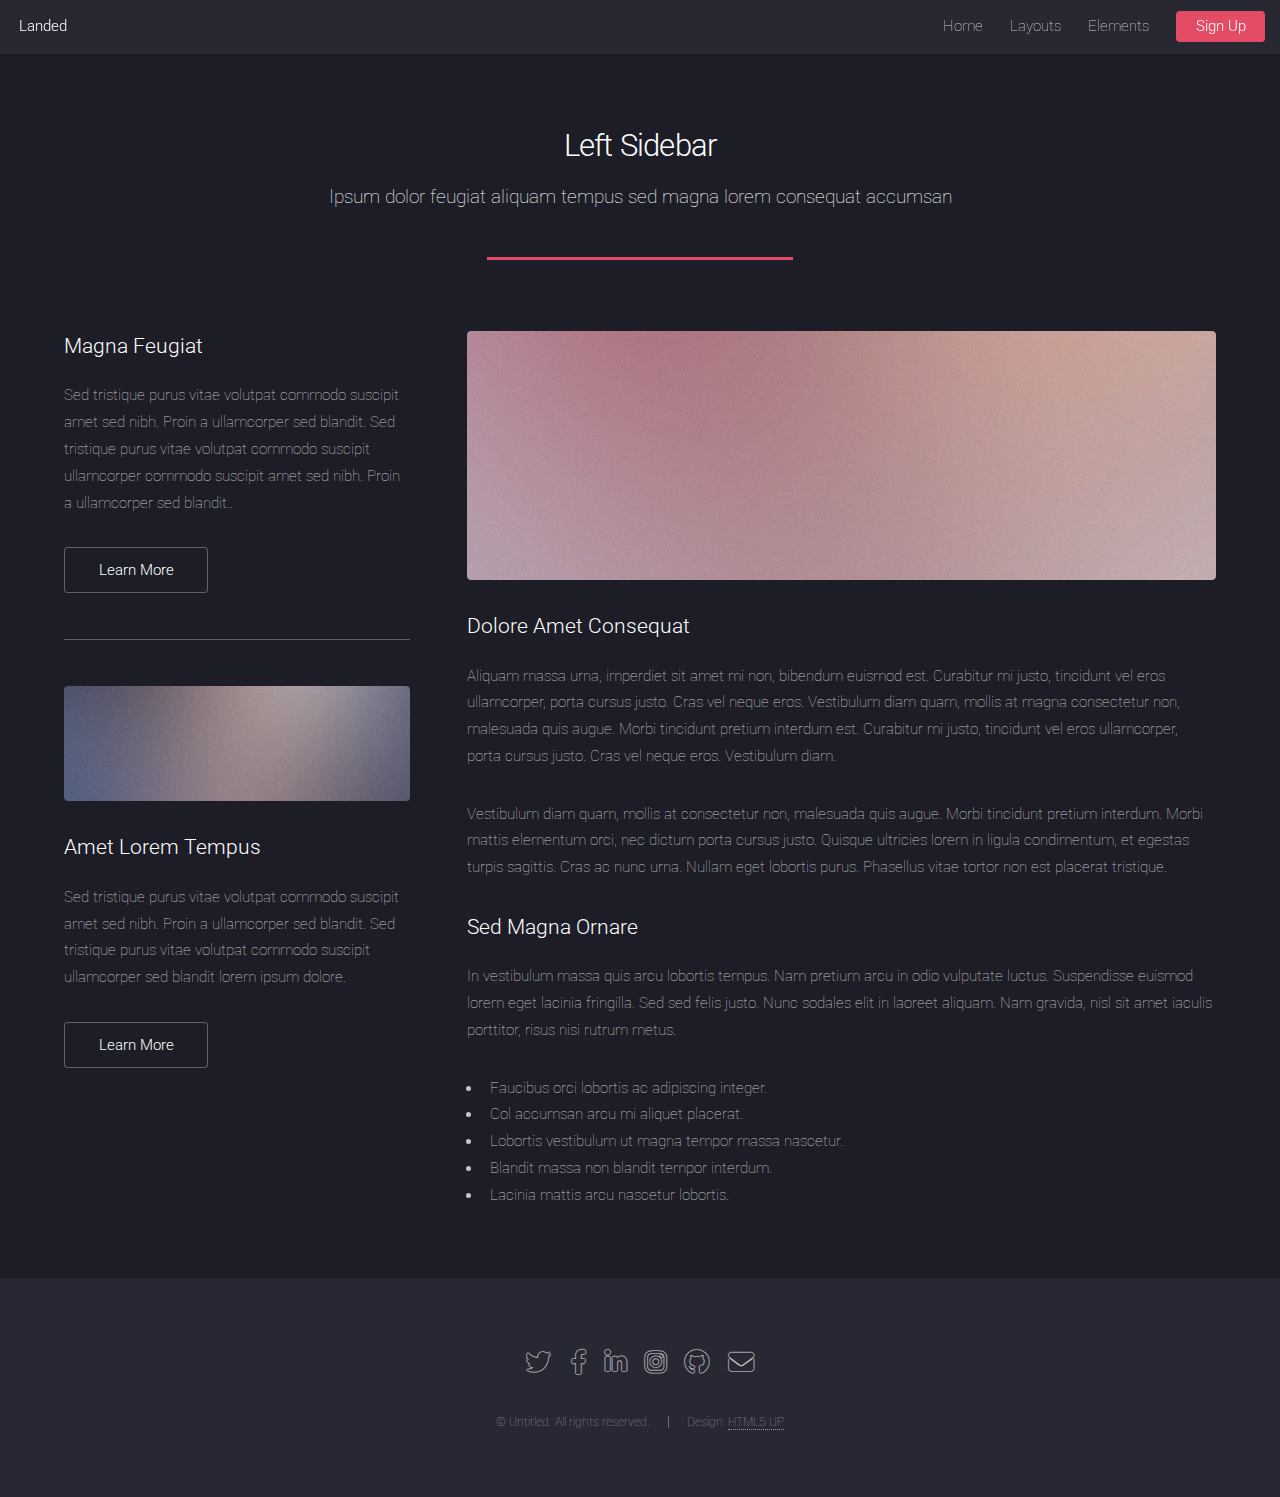
<file: left-sidebar.html>
<!DOCTYPE HTML>
<!--
	Landed by HTML5 UP
	html5up.net | @ajlkn
	Free for personal and commercial use under the CCA 3.0 license (html5up.net/license)
-->
<html>
	<head>
		<title>Left Sidebar - Landed by HTML5 UP</title>
		<meta charset="utf-8" />
		<meta name="viewport" content="width=device-width, initial-scale=1, user-scalable=no" />
		<link rel="stylesheet" href="assets/css/main.css" />
		<noscript><link rel="stylesheet" href="assets/css/noscript.css" /></noscript>
	</head>
	<body class="is-preload">
		<div id="page-wrapper">

			<!-- Header -->
				<header id="header">
					<h1 id="logo"><a href="index.html">Landed</a></h1>
					<nav id="nav">
						<ul>
							<li><a href="index.html">Home</a></li>
							<li>
								<a href="#">Layouts</a>
								<ul>
									<li><a href="left-sidebar.html">Left Sidebar</a></li>
									<li><a href="right-sidebar.html">Right Sidebar</a></li>
									<li><a href="no-sidebar.html">No Sidebar</a></li>
									<li>
										<a href="#">Submenu</a>
										<ul>
											<li><a href="#">Option 1</a></li>
											<li><a href="#">Option 2</a></li>
											<li><a href="#">Option 3</a></li>
											<li><a href="#">Option 4</a></li>
										</ul>
									</li>
								</ul>
							</li>
							<li><a href="elements.html">Elements</a></li>
							<li><a href="#" class="button primary">Sign Up</a></li>
						</ul>
					</nav>
				</header>

			<!-- Main -->
				<div id="main" class="wrapper style1">
					<div class="container">
						<header class="major">
							<h2>Left Sidebar</h2>
							<p>Ipsum dolor feugiat aliquam tempus sed magna lorem consequat accumsan</p>
						</header>
						<div class="row gtr-150">
							<div class="col-4 col-12-medium">

								<!-- Sidebar -->
									<section id="sidebar">
										<section>
											<h3>Magna Feugiat</h3>
											<p>Sed tristique purus vitae volutpat commodo suscipit amet sed nibh. Proin a ullamcorper sed blandit. Sed tristique purus vitae volutpat commodo suscipit ullamcorper commodo suscipit amet sed nibh. Proin a ullamcorper sed blandit..</p>
											<footer>
												<ul class="actions">
													<li><a href="#" class="button">Learn More</a></li>
												</ul>
											</footer>
										</section>
										<hr />
										<section>
											<a href="#" class="image fit"><img src="images/pic06.jpg" alt="" /></a>
											<h3>Amet Lorem Tempus</h3>
											<p>Sed tristique purus vitae volutpat commodo suscipit amet sed nibh. Proin a ullamcorper sed blandit. Sed tristique purus vitae volutpat commodo suscipit ullamcorper sed blandit lorem ipsum dolore.</p>
											<footer>
												<ul class="actions">
													<li><a href="#" class="button">Learn More</a></li>
												</ul>
											</footer>
										</section>
									</section>

							</div>
							<div class="col-8 col-12-medium imp-medium">

								<!-- Content -->
									<section id="content">
										<a href="#" class="image fit"><img src="images/pic05.jpg" alt="" /></a>
										<h3>Dolore Amet Consequat</h3>
										<p>Aliquam massa urna, imperdiet sit amet mi non, bibendum euismod est. Curabitur mi justo, tincidunt vel eros ullamcorper, porta cursus justo. Cras vel neque eros. Vestibulum diam quam, mollis at magna consectetur non, malesuada quis augue. Morbi tincidunt pretium interdum est. Curabitur mi justo, tincidunt vel eros ullamcorper, porta cursus justo. Cras vel neque eros. Vestibulum diam.</p>
										<p>Vestibulum diam quam, mollis at consectetur non, malesuada quis augue. Morbi tincidunt pretium interdum. Morbi mattis elementum orci, nec dictum porta cursus justo. Quisque ultricies lorem in ligula condimentum, et egestas turpis sagittis. Cras ac nunc urna. Nullam eget lobortis purus. Phasellus vitae tortor non est placerat tristique.</p>
										<h3>Sed Magna Ornare</h3>
										<p>In vestibulum massa quis arcu lobortis tempus. Nam pretium arcu in odio vulputate luctus. Suspendisse euismod lorem eget lacinia fringilla. Sed sed felis justo. Nunc sodales elit in laoreet aliquam. Nam gravida, nisl sit amet iaculis porttitor, risus nisi rutrum metus.</p>
										<ul>
											<li>Faucibus orci lobortis ac adipiscing integer.</li>
											<li>Col accumsan arcu mi aliquet placerat.</li>
											<li>Lobortis vestibulum ut magna tempor massa nascetur.</li>
											<li>Blandit massa non blandit tempor interdum.</li>
											<li>Lacinia mattis arcu nascetur lobortis.</li>
										</ul>
									</section>

							</div>
						</div>
					</div>
				</div>

			<!-- Footer -->
				<footer id="footer">
					<ul class="icons">
						<li><a href="#" class="icon brands alt fa-twitter"><span class="label">Twitter</span></a></li>
						<li><a href="#" class="icon brands alt fa-facebook-f"><span class="label">Facebook</span></a></li>
						<li><a href="#" class="icon brands alt fa-linkedin-in"><span class="label">LinkedIn</span></a></li>
						<li><a href="#" class="icon brands alt fa-instagram"><span class="label">Instagram</span></a></li>
						<li><a href="#" class="icon brands alt fa-github"><span class="label">GitHub</span></a></li>
						<li><a href="#" class="icon solid alt fa-envelope"><span class="label">Email</span></a></li>
					</ul>
					<ul class="copyright">
						<li>&copy; Untitled. All rights reserved.</li><li>Design: <a href="http://html5up.net">HTML5 UP</a></li>
					</ul>
				</footer>

		</div>

		<!-- Scripts -->
			<script src="assets/js/jquery.min.js"></script>
			<script src="assets/js/jquery.scrolly.min.js"></script>
			<script src="assets/js/jquery.dropotron.min.js"></script>
			<script src="assets/js/jquery.scrollex.min.js"></script>
			<script src="assets/js/browser.min.js"></script>
			<script src="assets/js/breakpoints.min.js"></script>
			<script src="assets/js/util.js"></script>
			<script src="assets/js/main.js"></script>

	</body>
</html>
</file>
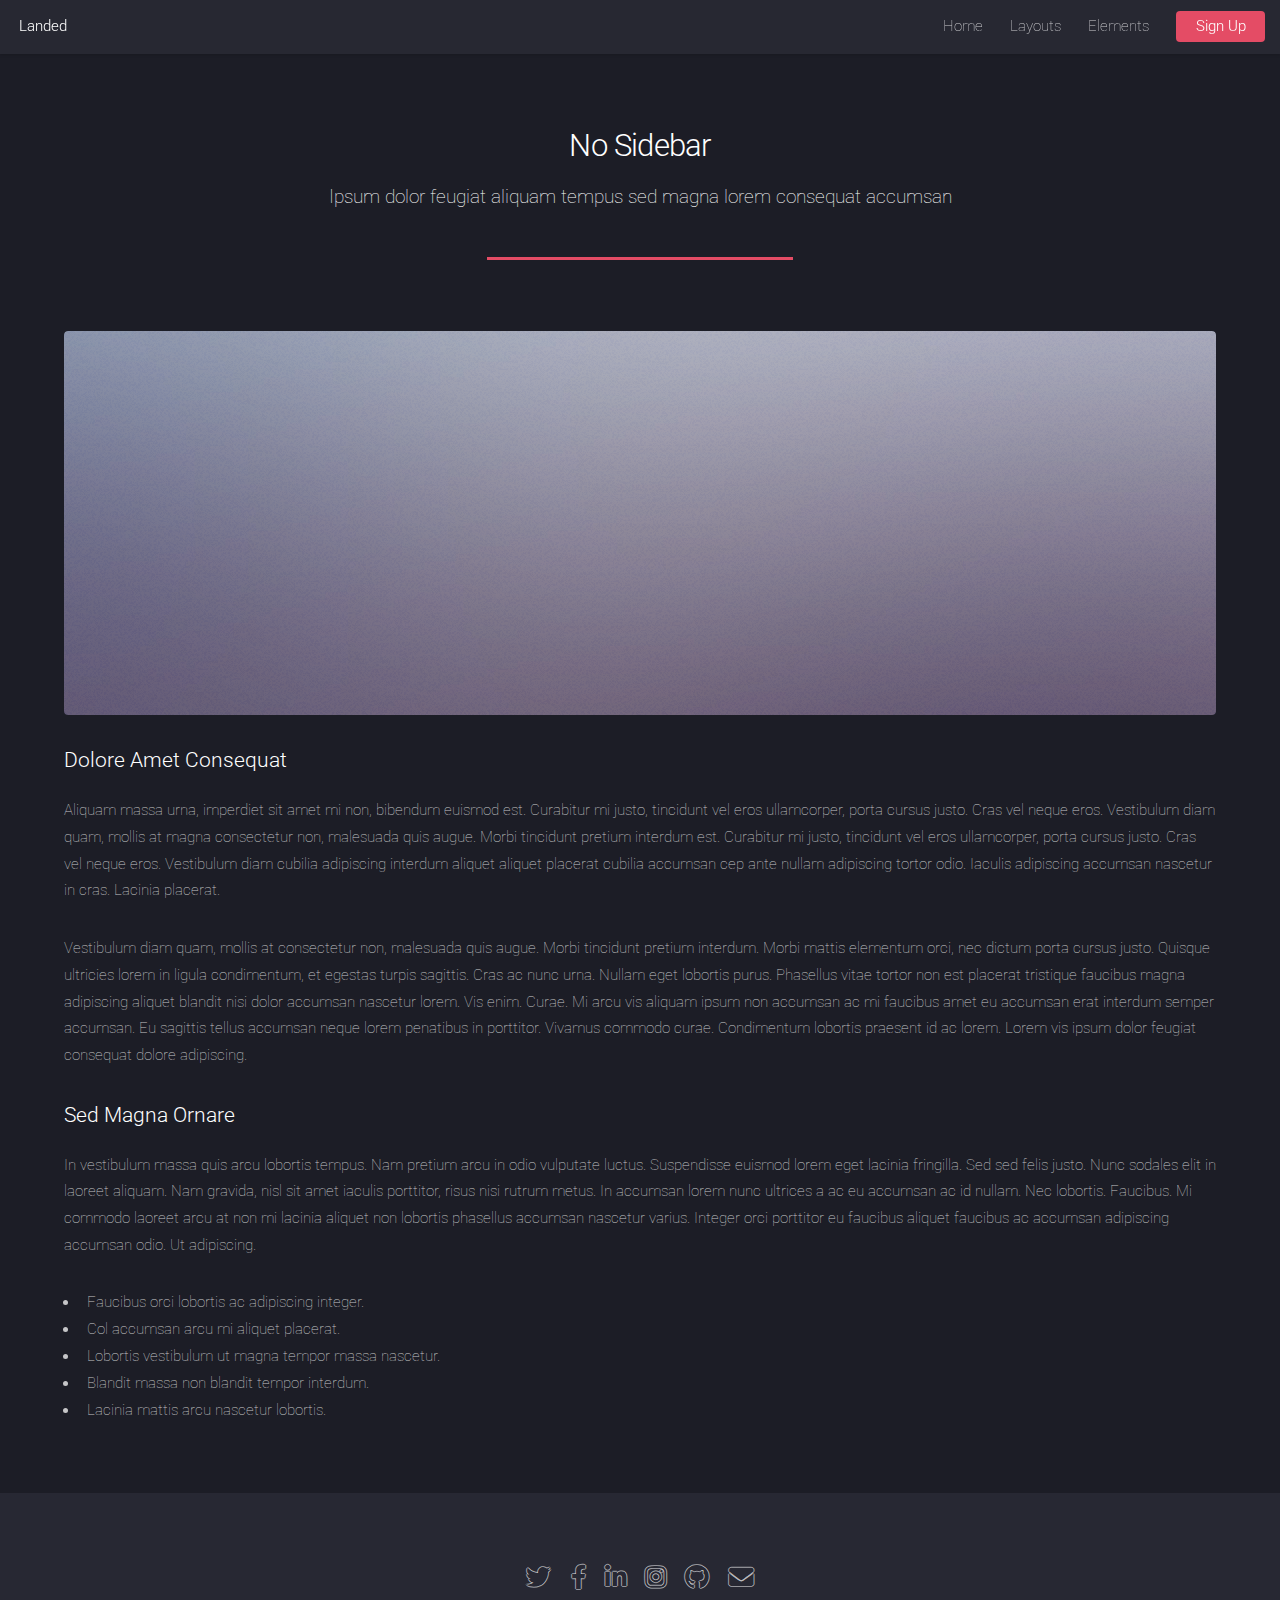
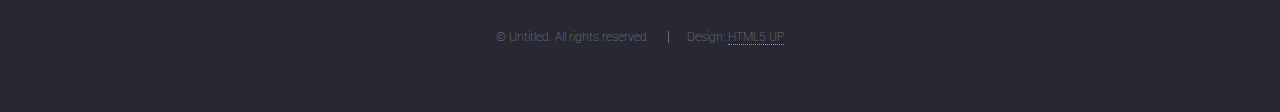
<file: no-sidebar.html>
<!DOCTYPE HTML>
<!--
	Landed by HTML5 UP
	html5up.net | @ajlkn
	Free for personal and commercial use under the CCA 3.0 license (html5up.net/license)
-->
<html>
	<head>
		<title>No Sidebar - Landed by HTML5 UP</title>
		<meta charset="utf-8" />
		<meta name="viewport" content="width=device-width, initial-scale=1, user-scalable=no" />
		<link rel="stylesheet" href="assets/css/main.css" />
		<noscript><link rel="stylesheet" href="assets/css/noscript.css" /></noscript>
	</head>
	<body class="is-preload">
		<div id="page-wrapper">

			<!-- Header -->
				<header id="header">
					<h1 id="logo"><a href="index.html">Landed</a></h1>
					<nav id="nav">
						<ul>
							<li><a href="index.html">Home</a></li>
							<li>
								<a href="#">Layouts</a>
								<ul>
									<li><a href="left-sidebar.html">Left Sidebar</a></li>
									<li><a href="right-sidebar.html">Right Sidebar</a></li>
									<li><a href="no-sidebar.html">No Sidebar</a></li>
									<li>
										<a href="#">Submenu</a>
										<ul>
											<li><a href="#">Option 1</a></li>
											<li><a href="#">Option 2</a></li>
											<li><a href="#">Option 3</a></li>
											<li><a href="#">Option 4</a></li>
										</ul>
									</li>
								</ul>
							</li>
							<li><a href="elements.html">Elements</a></li>
							<li><a href="#" class="button primary">Sign Up</a></li>
						</ul>
					</nav>
				</header>

			<!-- Main -->
				<div id="main" class="wrapper style1">
					<div class="container">
						<header class="major">
							<h2>No Sidebar</h2>
							<p>Ipsum dolor feugiat aliquam tempus sed magna lorem consequat accumsan</p>
						</header>

						<!-- Content -->
							<section id="content">
								<a href="#" class="image fit"><img src="images/pic07.jpg" alt="" /></a>
								<h3>Dolore Amet Consequat</h3>
								<p>Aliquam massa urna, imperdiet sit amet mi non, bibendum euismod est. Curabitur mi justo, tincidunt vel eros ullamcorper, porta cursus justo. Cras vel neque eros. Vestibulum diam quam, mollis at magna consectetur non, malesuada quis augue. Morbi tincidunt pretium interdum est. Curabitur mi justo, tincidunt vel eros ullamcorper, porta cursus justo. Cras vel neque eros. Vestibulum diam cubilia adipiscing interdum aliquet aliquet placerat cubilia accumsan cep ante nullam adipiscing tortor odio. Iaculis adipiscing accumsan nascetur in cras. Lacinia placerat.</p>
								<p>Vestibulum diam quam, mollis at consectetur non, malesuada quis augue. Morbi tincidunt pretium interdum. Morbi mattis elementum orci, nec dictum porta cursus justo. Quisque ultricies lorem in ligula condimentum, et egestas turpis sagittis. Cras ac nunc urna. Nullam eget lobortis purus. Phasellus vitae tortor non est placerat tristique faucibus magna adipiscing aliquet blandit nisi dolor accumsan nascetur lorem. Vis enim. Curae. Mi arcu vis aliquam ipsum non accumsan ac mi faucibus amet eu accumsan erat interdum semper accumsan. Eu sagittis tellus accumsan neque lorem penatibus in porttitor. Vivamus commodo curae. Condimentum lobortis praesent id ac lorem. Lorem vis ipsum dolor feugiat consequat dolore adipiscing.</p>
								<h3>Sed Magna Ornare</h3>
								<p>In vestibulum massa quis arcu lobortis tempus. Nam pretium arcu in odio vulputate luctus. Suspendisse euismod lorem eget lacinia fringilla. Sed sed felis justo. Nunc sodales elit in laoreet aliquam. Nam gravida, nisl sit amet iaculis porttitor, risus nisi rutrum metus. In accumsan lorem nunc ultrices a ac eu accumsan ac id nullam. Nec lobortis. Faucibus. Mi commodo laoreet arcu at non mi lacinia aliquet non lobortis phasellus accumsan nascetur varius. Integer orci porttitor eu faucibus aliquet faucibus ac accumsan adipiscing accumsan odio. Ut adipiscing.</p>
								<ul>
									<li>Faucibus orci lobortis ac adipiscing integer.</li>
									<li>Col accumsan arcu mi aliquet placerat.</li>
									<li>Lobortis vestibulum ut magna tempor massa nascetur.</li>
									<li>Blandit massa non blandit tempor interdum.</li>
									<li>Lacinia mattis arcu nascetur lobortis.</li>
								</ul>
							</section>

					</div>
				</div>

			<!-- Footer -->
				<footer id="footer">
					<ul class="icons">
						<li><a href="#" class="icon brands alt fa-twitter"><span class="label">Twitter</span></a></li>
						<li><a href="#" class="icon brands alt fa-facebook-f"><span class="label">Facebook</span></a></li>
						<li><a href="#" class="icon brands alt fa-linkedin-in"><span class="label">LinkedIn</span></a></li>
						<li><a href="#" class="icon brands alt fa-instagram"><span class="label">Instagram</span></a></li>
						<li><a href="#" class="icon brands alt fa-github"><span class="label">GitHub</span></a></li>
						<li><a href="#" class="icon solid alt fa-envelope"><span class="label">Email</span></a></li>
					</ul>
					<ul class="copyright">
						<li>&copy; Untitled. All rights reserved.</li><li>Design: <a href="http://html5up.net">HTML5 UP</a></li>
					</ul>
				</footer>

		</div>

		<!-- Scripts -->
			<script src="assets/js/jquery.min.js"></script>
			<script src="assets/js/jquery.scrolly.min.js"></script>
			<script src="assets/js/jquery.dropotron.min.js"></script>
			<script src="assets/js/jquery.scrollex.min.js"></script>
			<script src="assets/js/browser.min.js"></script>
			<script src="assets/js/breakpoints.min.js"></script>
			<script src="assets/js/util.js"></script>
			<script src="assets/js/main.js"></script>

	</body>
</html>
</file>
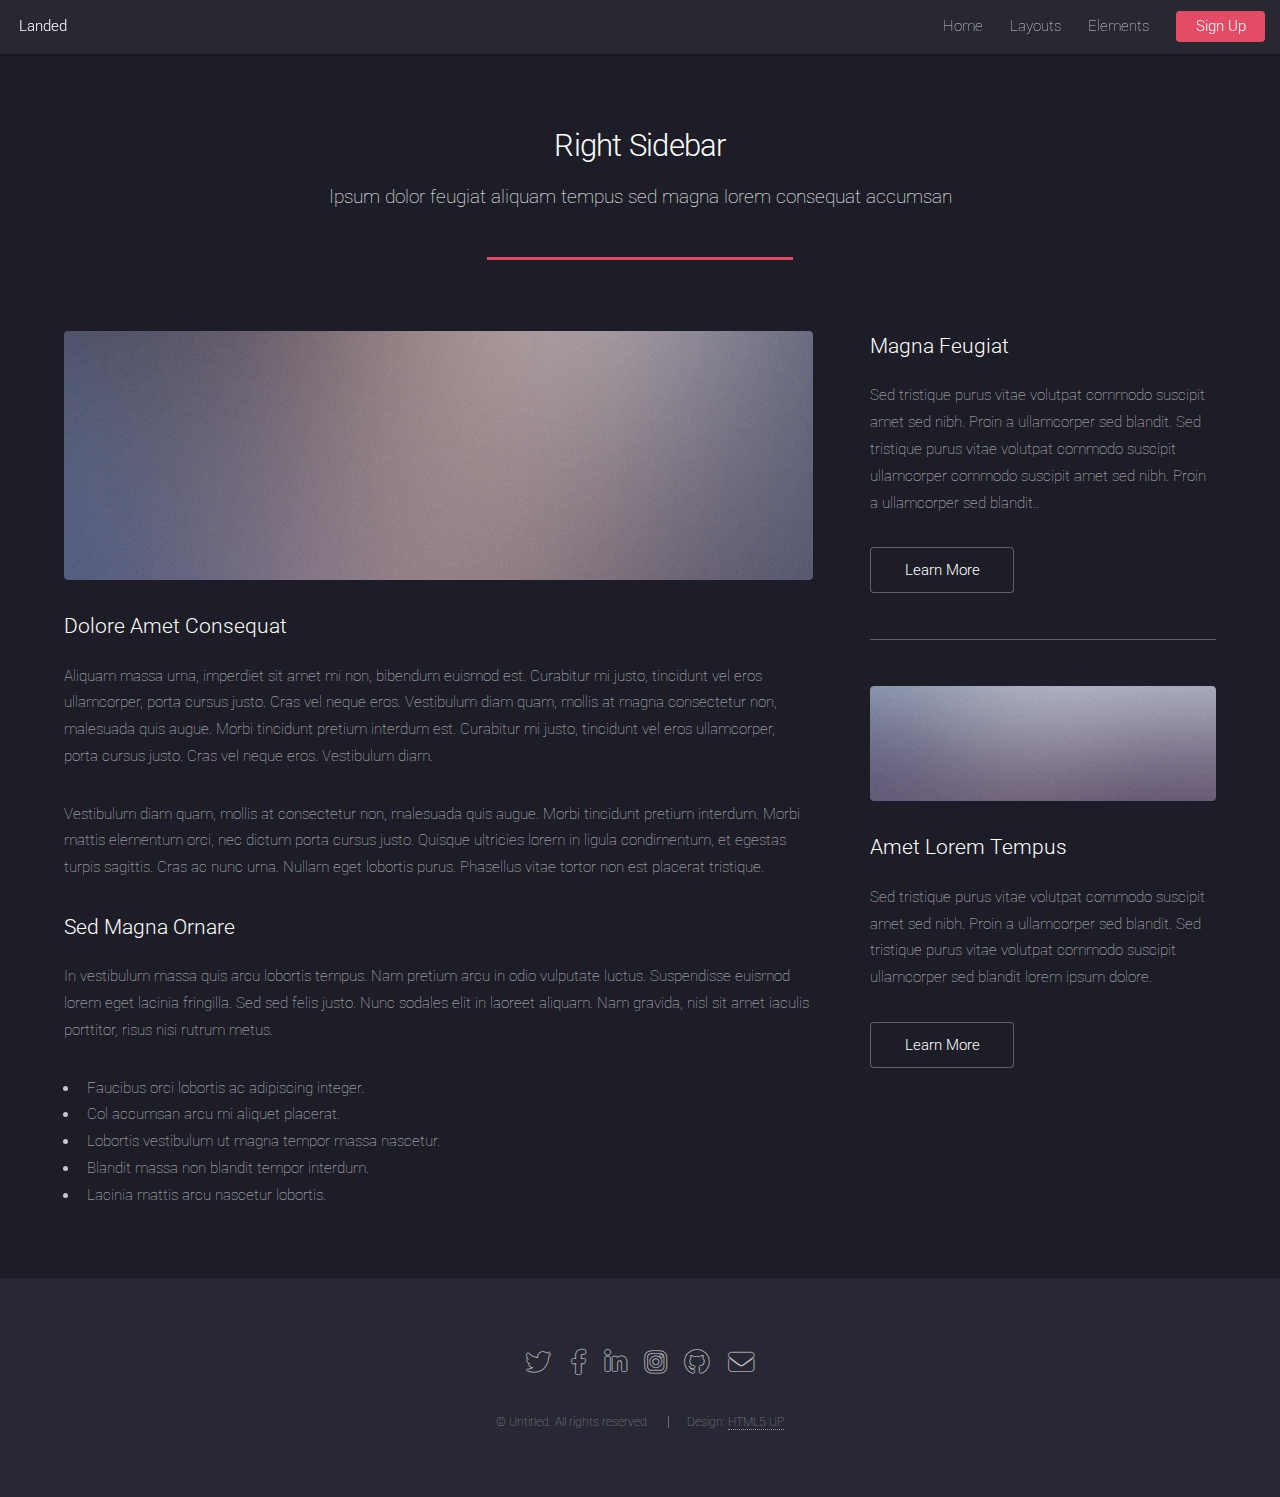
<file: right-sidebar.html>
<!DOCTYPE HTML>
<!--
	Landed by HTML5 UP
	html5up.net | @ajlkn
	Free for personal and commercial use under the CCA 3.0 license (html5up.net/license)
-->
<html>
	<head>
		<title>Right Sidebar - Landed by HTML5 UP</title>
		<meta charset="utf-8" />
		<meta name="viewport" content="width=device-width, initial-scale=1, user-scalable=no" />
		<link rel="stylesheet" href="assets/css/main.css" />
		<noscript><link rel="stylesheet" href="assets/css/noscript.css" /></noscript>
	</head>
	<body class="is-preload">
		<div id="page-wrapper">

			<!-- Header -->
				<header id="header">
					<h1 id="logo"><a href="index.html">Landed</a></h1>
					<nav id="nav">
						<ul>
							<li><a href="index.html">Home</a></li>
							<li>
								<a href="#">Layouts</a>
								<ul>
									<li><a href="left-sidebar.html">Left Sidebar</a></li>
									<li><a href="right-sidebar.html">Right Sidebar</a></li>
									<li><a href="no-sidebar.html">No Sidebar</a></li>
									<li>
										<a href="#">Submenu</a>
										<ul>
											<li><a href="#">Option 1</a></li>
											<li><a href="#">Option 2</a></li>
											<li><a href="#">Option 3</a></li>
											<li><a href="#">Option 4</a></li>
										</ul>
									</li>
								</ul>
							</li>
							<li><a href="elements.html">Elements</a></li>
							<li><a href="#" class="button primary">Sign Up</a></li>
						</ul>
					</nav>
				</header>

			<!-- Main -->
				<div id="main" class="wrapper style1">
					<div class="container">
						<header class="major">
							<h2>Right Sidebar</h2>
							<p>Ipsum dolor feugiat aliquam tempus sed magna lorem consequat accumsan</p>
						</header>
						<div class="row gtr-150">
							<div class="col-8 col-12-medium">

								<!-- Content -->
									<section id="content">
										<a href="#" class="image fit"><img src="images/pic06.jpg" alt="" /></a>
										<h3>Dolore Amet Consequat</h3>
										<p>Aliquam massa urna, imperdiet sit amet mi non, bibendum euismod est. Curabitur mi justo, tincidunt vel eros ullamcorper, porta cursus justo. Cras vel neque eros. Vestibulum diam quam, mollis at magna consectetur non, malesuada quis augue. Morbi tincidunt pretium interdum est. Curabitur mi justo, tincidunt vel eros ullamcorper, porta cursus justo. Cras vel neque eros. Vestibulum diam.</p>
										<p>Vestibulum diam quam, mollis at consectetur non, malesuada quis augue. Morbi tincidunt pretium interdum. Morbi mattis elementum orci, nec dictum porta cursus justo. Quisque ultricies lorem in ligula condimentum, et egestas turpis sagittis. Cras ac nunc urna. Nullam eget lobortis purus. Phasellus vitae tortor non est placerat tristique.</p>
										<h3>Sed Magna Ornare</h3>
										<p>In vestibulum massa quis arcu lobortis tempus. Nam pretium arcu in odio vulputate luctus. Suspendisse euismod lorem eget lacinia fringilla. Sed sed felis justo. Nunc sodales elit in laoreet aliquam. Nam gravida, nisl sit amet iaculis porttitor, risus nisi rutrum metus.</p>
										<ul>
											<li>Faucibus orci lobortis ac adipiscing integer.</li>
											<li>Col accumsan arcu mi aliquet placerat.</li>
											<li>Lobortis vestibulum ut magna tempor massa nascetur.</li>
											<li>Blandit massa non blandit tempor interdum.</li>
											<li>Lacinia mattis arcu nascetur lobortis.</li>
										</ul>
									</section>

							</div>
							<div class="col-4 col-12-medium">

								<!-- Sidebar -->
									<section id="sidebar">
										<section>
											<h3>Magna Feugiat</h3>
											<p>Sed tristique purus vitae volutpat commodo suscipit amet sed nibh. Proin a ullamcorper sed blandit. Sed tristique purus vitae volutpat commodo suscipit ullamcorper commodo suscipit amet sed nibh. Proin a ullamcorper sed blandit..</p>
											<footer>
												<ul class="actions">
													<li><a href="#" class="button">Learn More</a></li>
												</ul>
											</footer>
										</section>
										<hr />
										<section>
											<a href="#" class="image fit"><img src="images/pic07.jpg" alt="" /></a>
											<h3>Amet Lorem Tempus</h3>
											<p>Sed tristique purus vitae volutpat commodo suscipit amet sed nibh. Proin a ullamcorper sed blandit. Sed tristique purus vitae volutpat commodo suscipit ullamcorper sed blandit lorem ipsum dolore.</p>
											<footer>
												<ul class="actions">
													<li><a href="#" class="button">Learn More</a></li>
												</ul>
											</footer>
										</section>
									</section>

							</div>
						</div>
					</div>
				</div>

			<!-- Footer -->
				<footer id="footer">
					<ul class="icons">
						<li><a href="#" class="icon brands alt fa-twitter"><span class="label">Twitter</span></a></li>
						<li><a href="#" class="icon brands alt fa-facebook-f"><span class="label">Facebook</span></a></li>
						<li><a href="#" class="icon brands alt fa-linkedin-in"><span class="label">LinkedIn</span></a></li>
						<li><a href="#" class="icon brands alt fa-instagram"><span class="label">Instagram</span></a></li>
						<li><a href="#" class="icon brands alt fa-github"><span class="label">GitHub</span></a></li>
						<li><a href="#" class="icon solid alt fa-envelope"><span class="label">Email</span></a></li>
					</ul>
					<ul class="copyright">
						<li>&copy; Untitled. All rights reserved.</li><li>Design: <a href="http://html5up.net">HTML5 UP</a></li>
					</ul>
				</footer>

		</div>

		<!-- Scripts -->
			<script src="assets/js/jquery.min.js"></script>
			<script src="assets/js/jquery.scrolly.min.js"></script>
			<script src="assets/js/jquery.dropotron.min.js"></script>
			<script src="assets/js/jquery.scrollex.min.js"></script>
			<script src="assets/js/browser.min.js"></script>
			<script src="assets/js/breakpoints.min.js"></script>
			<script src="assets/js/util.js"></script>
			<script src="assets/js/main.js"></script>

	</body>
</html>
</file>
<file: assets/css/noscript.css>
/*
	Landed by HTML5 UP
	html5up.net | @ajlkn
	Free for personal and commercial use under the CCA 3.0 license (html5up.net/license)
*/

/* Loader */

	body.landing.is-preload:before {
		display: none;
	}

	body.landing.is-preload:after {
		display: none;
	}
</file>
<file: assets/css/main.css>
@import url("fontawesome-all.min.css");
@import url("https://fonts.googleapis.com/css?family=Roboto:100,300,100italic,300italic");

/*
	Landed by HTML5 UP
	html5up.net | @ajlkn
	Free for personal and commercial use under the CCA 3.0 license (html5up.net/license)
*/

html, body, div, span, applet, object,
iframe, h1, h2, h3, h4, h5, h6, p, blockquote,
pre, a, abbr, acronym, address, big, cite,
code, del, dfn, em, img, ins, kbd, q, s, samp,
small, strike, strong, sub, sup, tt, var, b,
u, i, center, dl, dt, dd, ol, ul, li, fieldset,
form, label, legend, table, caption, tbody,
tfoot, thead, tr, th, td, article, aside,
canvas, details, embed, figure, figcaption,
footer, header, hgroup, menu, nav, output, ruby,
section, summary, time, mark, audio, video {
	margin: 0;
	padding: 0;
	border: 0;
	font-size: 100%;
	font: inherit;
	vertical-align: baseline;}

article, aside, details, figcaption, figure,
footer, header, hgroup, menu, nav, section {
	display: block;}

body {
	line-height: 1;
}

ol, ul {
	list-style: none;
}

blockquote, q {
	quotes: none;
}

	blockquote:before, blockquote:after, q:before, q:after {
		content: '';
		content: none;
	}

table {
	border-collapse: collapse;
	border-spacing: 0;
}

body {
	-webkit-text-size-adjust: none;
}

mark {
	background-color: transparent;
	color: inherit;
}

input::-moz-focus-inner {
	border: 0;
	padding: 0;
}

input, select, textarea {
	-moz-appearance: none;
	-webkit-appearance: none;
	-ms-appearance: none;
	appearance: none;
}

/* Basic */

	html {
		box-sizing: border-box;
	}

	*, *:before, *:after {
		box-sizing: inherit;
	}

	html, body {
		background: #1c1d26;
	}

	body.is-preload *, body.is-preload *:before, body.is-preload *:after {
		-moz-animation: none !important;
		-webkit-animation: none !important;
		-ms-animation: none !important;
		animation: none !important;
		-moz-transition: none !important;
		-webkit-transition: none !important;
		-ms-transition: none !important;
		transition: none !important;
	}

	body, input, select, textarea {
		color: rgba(255, 255, 255, 0.75);
		font-family: "Roboto", Helvetica, sans-serif;
		font-size: 15pt;
		font-weight: 100;
		line-height: 1.75em;
	}

	a {
		-moz-transition: border-color 0.2s ease-in-out, color 0.2s ease-in-out;
		-webkit-transition: border-color 0.2s ease-in-out, color 0.2s ease-in-out;
		-ms-transition: border-color 0.2s ease-in-out, color 0.2s ease-in-out;
		transition: border-color 0.2s ease-in-out, color 0.2s ease-in-out;
		border-bottom: dotted 1px;
		color: #e44c65;
		text-decoration: none;
	}

		a:hover {
			color: #e44c65 !important;
			border-bottom-color: transparent;
		}

	strong, b {
		color: #ffffff;
		font-weight: 300;
	}

	em, i {
		font-style: italic;
	}

	p {
		margin: 0 0 2em 0;
	}

	h1, h2, h3, h4, h5, h6 {
		color: #ffffff;
		font-weight: 300;
		line-height: 1em;
		margin: 0 0 1em 0;
	}

		h1 a, h2 a, h3 a, h4 a, h5 a, h6 a {
			color: inherit;
			border: 0;
		}

	h2 {
		font-size: 2em;
		line-height: 1.5em;
		letter-spacing: -0.025em;
	}

	h3 {
		font-size: 1.35em;
		line-height: 1.5em;
	}

	h4 {
		font-size: 1.1em;
		line-height: 1.5em;
	}

	h5 {
		font-size: 0.9em;
		line-height: 1.5em;
	}

	h6 {
		font-size: 0.7em;
		line-height: 1.5em;
	}

	sub {
		font-size: 0.8em;
		position: relative;
		top: 0.5em;
	}

	sup {
		font-size: 0.8em;
		position: relative;
		top: -0.5em;
	}

	hr {
		border: 0;
		border-bottom: solid 1px rgba(255, 255, 255, 0.3);
		margin: 3em 0;
	}

		hr.major {
			margin: 4em 0;
		}

	blockquote {
		border-left: solid 4px rgba(255, 255, 255, 0.3);
		font-style: italic;
		margin: 0 0 2em 0;
		padding: 0.5em 0 0.5em 2em;
	}

	code {
		background: rgba(255, 255, 255, 0.075);
		border-radius: 4px;
		font-family: "Courier New", monospace;
		font-size: 0.9em;
		margin: 0 0.25em;
		padding: 0.25em 0.65em;
	}

	pre {
		-webkit-overflow-scrolling: touch;
		font-family: "Courier New", monospace;
		font-size: 0.9em;
		margin: 0 0 2em 0;
	}

		pre code {
			display: block;
			line-height: 1.75em;
			padding: 1em 1.5em;
			overflow-x: auto;
		}

	.align-left {
		text-align: left;
	}

	.align-center {
		text-align: center;
	}

	.align-right {
		text-align: right;
	}

/* Loader */

	@-moz-keyframes spinner-show {
		0% {
			opacity: 0;
		}

		100% {
			opacity: 1;
		}
	}

	@-webkit-keyframes spinner-show {
		0% {
			opacity: 0;
		}

		100% {
			opacity: 1;
		}
	}

	@-ms-keyframes spinner-show {
		0% {
			opacity: 0;
		}

		100% {
			opacity: 1;
		}
	}

	@keyframes spinner-show {
		0% {
			opacity: 0;
		}

		100% {
			opacity: 1;
		}
	}

	@-moz-keyframes spinner-hide {
		0% {
			color: rgba(255, 255, 255, 0.15);
			z-index: 100001;
			-moz-transform: scale(1) rotate(0deg);
			-webkit-transform: scale(1) rotate(0deg);
			-ms-transform: scale(1) rotate(0deg);
			transform: scale(1) rotate(0deg);
		}

		99% {
			color: #1c1d26;
			z-index: 100001;
			-moz-transform: scale(0.5) rotate(360deg);
			-webkit-transform: scale(0.5) rotate(360deg);
			-ms-transform: scale(0.5) rotate(360deg);
			transform: scale(0.5) rotate(360deg);
		}

		100% {
			color: #1c1d26;
			z-index: -1;
			-moz-transform: scale(0.5) rotate(360deg);
			-webkit-transform: scale(0.5) rotate(360deg);
			-ms-transform: scale(0.5) rotate(360deg);
			transform: scale(0.5) rotate(360deg);
		}
	}

	@-webkit-keyframes spinner-hide {
		0% {
			color: rgba(255, 255, 255, 0.15);
			z-index: 100001;
			-moz-transform: scale(1) rotate(0deg);
			-webkit-transform: scale(1) rotate(0deg);
			-ms-transform: scale(1) rotate(0deg);
			transform: scale(1) rotate(0deg);
		}

		99% {
			color: #1c1d26;
			z-index: 100001;
			-moz-transform: scale(0.5) rotate(360deg);
			-webkit-transform: scale(0.5) rotate(360deg);
			-ms-transform: scale(0.5) rotate(360deg);
			transform: scale(0.5) rotate(360deg);
		}

		100% {
			color: #1c1d26;
			z-index: -1;
			-moz-transform: scale(0.5) rotate(360deg);
			-webkit-transform: scale(0.5) rotate(360deg);
			-ms-transform: scale(0.5) rotate(360deg);
			transform: scale(0.5) rotate(360deg);
		}
	}

	@-ms-keyframes spinner-hide {
		0% {
			color: rgba(255, 255, 255, 0.15);
			z-index: 100001;
			-moz-transform: scale(1) rotate(0deg);
			-webkit-transform: scale(1) rotate(0deg);
			-ms-transform: scale(1) rotate(0deg);
			transform: scale(1) rotate(0deg);
		}

		99% {
			color: #1c1d26;
			z-index: 100001;
			-moz-transform: scale(0.5) rotate(360deg);
			-webkit-transform: scale(0.5) rotate(360deg);
			-ms-transform: scale(0.5) rotate(360deg);
			transform: scale(0.5) rotate(360deg);
		}

		100% {
			color: #1c1d26;
			z-index: -1;
			-moz-transform: scale(0.5) rotate(360deg);
			-webkit-transform: scale(0.5) rotate(360deg);
			-ms-transform: scale(0.5) rotate(360deg);
			transform: scale(0.5) rotate(360deg);
		}
	}

	@keyframes spinner-hide {
		0% {
			color: rgba(255, 255, 255, 0.15);
			z-index: 100001;
			-moz-transform: scale(1) rotate(0deg);
			-webkit-transform: scale(1) rotate(0deg);
			-ms-transform: scale(1) rotate(0deg);
			transform: scale(1) rotate(0deg);
		}

		99% {
			color: #1c1d26;
			z-index: 100001;
			-moz-transform: scale(0.5) rotate(360deg);
			-webkit-transform: scale(0.5) rotate(360deg);
			-ms-transform: scale(0.5) rotate(360deg);
			transform: scale(0.5) rotate(360deg);
		}

		100% {
			color: #1c1d26;
			z-index: -1;
			-moz-transform: scale(0.5) rotate(360deg);
			-webkit-transform: scale(0.5) rotate(360deg);
			-ms-transform: scale(0.5) rotate(360deg);
			transform: scale(0.5) rotate(360deg);
		}
	}

	@-moz-keyframes spinner-rotate {
		0% {
			-moz-transform: scale(1) rotate(0deg);
			-webkit-transform: scale(1) rotate(0deg);
			-ms-transform: scale(1) rotate(0deg);
			transform: scale(1) rotate(0deg);
		}

		100% {
			-moz-transform: scale(1) rotate(360deg);
			-webkit-transform: scale(1) rotate(360deg);
			-ms-transform: scale(1) rotate(360deg);
			transform: scale(1) rotate(360deg);
		}
	}

	@-webkit-keyframes spinner-rotate {
		0% {
			-moz-transform: scale(1) rotate(0deg);
			-webkit-transform: scale(1) rotate(0deg);
			-ms-transform: scale(1) rotate(0deg);
			transform: scale(1) rotate(0deg);
		}

		100% {
			-moz-transform: scale(1) rotate(360deg);
			-webkit-transform: scale(1) rotate(360deg);
			-ms-transform: scale(1) rotate(360deg);
			transform: scale(1) rotate(360deg);
		}
	}

	@-ms-keyframes spinner-rotate {
		0% {
			-moz-transform: scale(1) rotate(0deg);
			-webkit-transform: scale(1) rotate(0deg);
			-ms-transform: scale(1) rotate(0deg);
			transform: scale(1) rotate(0deg);
		}

		100% {
			-moz-transform: scale(1) rotate(360deg);
			-webkit-transform: scale(1) rotate(360deg);
			-ms-transform: scale(1) rotate(360deg);
			transform: scale(1) rotate(360deg);
		}
	}

	@keyframes spinner-rotate {
		0% {
			-moz-transform: scale(1) rotate(0deg);
			-webkit-transform: scale(1) rotate(0deg);
			-ms-transform: scale(1) rotate(0deg);
			transform: scale(1) rotate(0deg);
		}

		100% {
			-moz-transform: scale(1) rotate(360deg);
			-webkit-transform: scale(1) rotate(360deg);
			-ms-transform: scale(1) rotate(360deg);
			transform: scale(1) rotate(360deg);
		}
	}

	@-moz-keyframes overlay-hide {
		0% {
			opacity: 1;
			z-index: 100000;
		}

		15% {
			opacity: 1;
			z-index: 100000;
		}

		99% {
			opacity: 0;
			z-index: 100000;
		}

		100% {
			opacity: 0;
			z-index: -1;
		}
	}

	@-webkit-keyframes overlay-hide {
		0% {
			opacity: 1;
			z-index: 100000;
		}

		15% {
			opacity: 1;
			z-index: 100000;
		}

		99% {
			opacity: 0;
			z-index: 100000;
		}

		100% {
			opacity: 0;
			z-index: -1;
		}
	}

	@-ms-keyframes overlay-hide {
		0% {
			opacity: 1;
			z-index: 100000;
		}

		15% {
			opacity: 1;
			z-index: 100000;
		}

		99% {
			opacity: 0;
			z-index: 100000;
		}

		100% {
			opacity: 0;
			z-index: -1;
		}
	}

	@keyframes overlay-hide {
		0% {
			opacity: 1;
			z-index: 100000;
		}

		15% {
			opacity: 1;
			z-index: 100000;
		}

		99% {
			opacity: 0;
			z-index: 100000;
		}

		100% {
			opacity: 0;
			z-index: -1;
		}
	}

	body.landing {
		text-decoration: none;
	}

		body.landing:before {
			-moz-osx-font-smoothing: grayscale;
			-webkit-font-smoothing: antialiased;
			display: inline-block;
			font-style: normal;
			font-variant: normal;
			text-rendering: auto;
			line-height: 1;
			text-transform: none !important;
			font-family: 'Font Awesome 5 Free';
			font-weight: 900;
		}

		body.landing:before {
			-moz-animation: spinner-show 1.5s 1 0.25s ease forwards, spinner-hide 0.25s ease-in-out forwards !important;
			-webkit-animation: spinner-show 1.5s 1 0.25s ease forwards, spinner-hide 0.25s ease-in-out forwards !important;
			-ms-animation: spinner-show 1.5s 1 0.25s ease forwards, spinner-hide 0.25s ease-in-out forwards !important;
			animation: spinner-show 1.5s 1 0.25s ease forwards, spinner-hide 0.25s ease-in-out forwards !important;
			-moz-transform-origin: 50% 50%;
			-webkit-transform-origin: 50% 50%;
			-ms-transform-origin: 50% 50%;
			transform-origin: 50% 50%;
			color: rgba(255, 255, 255, 0.15);
			content: '\f1ce';
			cursor: default;
			display: block;
			font-size: 2em;
			height: 2em;
			left: 50%;
			line-height: 2em;
			margin: -1em 0 0 -1em;
			opacity: 0;
			position: fixed;
			text-align: center;
			top: 50%;
			width: 2em;
			z-index: -1;
		}

		body.landing:after {
			-moz-animation: overlay-hide 1.5s ease-in forwards !important;
			-webkit-animation: overlay-hide 1.5s ease-in forwards !important;
			-ms-animation: overlay-hide 1.5s ease-in forwards !important;
			animation: overlay-hide 1.5s ease-in forwards !important;
			background: #1c1d26;
			content: '';
			display: block;
			height: 100%;
			left: 0;
			opacity: 0;
			position: fixed;
			top: 0;
			width: 100%;
			z-index: -1;
		}

		body.landing.is-preload:before {
			-moz-animation: spinner-show 1.5s 1 0.25s ease forwards, spinner-rotate 0.75s infinite linear !important;
			-webkit-animation: spinner-show 1.5s 1 0.25s ease forwards, spinner-rotate 0.75s infinite linear !important;
			-ms-animation: spinner-show 1.5s 1 0.25s ease forwards, spinner-rotate 0.75s infinite linear !important;
			animation: spinner-show 1.5s 1 0.25s ease forwards, spinner-rotate 0.75s infinite linear !important;
			z-index: 100001;
		}

		body.landing.is-preload:after {
			-moz-animation: none !important;
			-webkit-animation: none !important;
			-ms-animation: none !important;
			animation: none !important;
			opacity: 1;
			z-index: 100000;
		}

	@media (-webkit-min-device-pixel-ratio: 2) {

		body.landing:before {
			line-height: 2.025em;
		}

	}

/* Container */

	.container {
		margin: 0 auto;
		max-width: calc(100% - 4em);
		width: 70em;
	}

		.container.xsmall {
			width: 17.5em;
		}

		.container.small {
			width: 35em;
		}

		.container.medium {
			width: 52.5em;
		}

		.container.large {
			width: 87.5em;
		}

		.container.xlarge {
			width: 105em;
		}

		.container.max {
			width: 100%;
		}

		@media screen and (max-width: 1280px) {

			.container {
				width: 90%;
				max-width: 100%;
			}

		}

		@media screen and (max-width: 980px) {

			.container {
				width: 100% !important;
			}

		}

/* Row */

	.row {
		display: flex;
		flex-wrap: wrap;
		box-sizing: border-box;
		align-items: stretch;
	}

		.row > * {
			box-sizing: border-box;
		}

		.row.gtr-uniform > * > :last-child {
			margin-bottom: 0;
		}

		.row.aln-left {
			justify-content: flex-start;
		}

		.row.aln-center {
			justify-content: center;
		}

		.row.aln-right {
			justify-content: flex-end;
		}

		.row.aln-top {
			align-items: flex-start;
		}

		.row.aln-middle {
			align-items: center;
		}

		.row.aln-bottom {
			align-items: flex-end;
		}

		.row > .imp {
			order: -1;
		}

		.row > .col-1 {
			width: 8.33333%;
		}

		.row > .off-1 {
			margin-left: 8.33333%;
		}

		.row > .col-2 {
			width: 16.66667%;
		}

		.row > .off-2 {
			margin-left: 16.66667%;
		}

		.row > .col-3 {
			width: 25%;
		}

		.row > .off-3 {
			margin-left: 25%;
		}

		.row > .col-4 {
			width: 33.33333%;
		}

		.row > .off-4 {
			margin-left: 33.33333%;
		}

		.row > .col-5 {
			width: 41.66667%;
		}

		.row > .off-5 {
			margin-left: 41.66667%;
		}

		.row > .col-6 {
			width: 50%;
		}

		.row > .off-6 {
			margin-left: 50%;
		}

		.row > .col-7 {
			width: 58.33333%;
		}

		.row > .off-7 {
			margin-left: 58.33333%;
		}

		.row > .col-8 {
			width: 66.66667%;
		}

		.row > .off-8 {
			margin-left: 66.66667%;
		}

		.row > .col-9 {
			width: 75%;
		}

		.row > .off-9 {
			margin-left: 75%;
		}

		.row > .col-10 {
			width: 83.33333%;
		}

		.row > .off-10 {
			margin-left: 83.33333%;
		}

		.row > .col-11 {
			width: 91.66667%;
		}

		.row > .off-11 {
			margin-left: 91.66667%;
		}

		.row > .col-12 {
			width: 100%;
		}

		.row > .off-12 {
			margin-left: 100%;
		}

		.row.gtr-0 {
			margin-top: 0;
			margin-left: 0em;
		}

			.row.gtr-0 > * {
				padding: 0 0 0 0em;
			}

			.row.gtr-0.gtr-uniform {
				margin-top: 0em;
			}

				.row.gtr-0.gtr-uniform > * {
					padding-top: 0em;
				}

		.row.gtr-25 {
			margin-top: 0;
			margin-left: -0.625em;
		}

			.row.gtr-25 > * {
				padding: 0 0 0 0.625em;
			}

			.row.gtr-25.gtr-uniform {
				margin-top: -0.625em;
			}

				.row.gtr-25.gtr-uniform > * {
					padding-top: 0.625em;
				}

		.row.gtr-50 {
			margin-top: 0;
			margin-left: -1.25em;
		}

			.row.gtr-50 > * {
				padding: 0 0 0 1.25em;
			}

			.row.gtr-50.gtr-uniform {
				margin-top: -1.25em;
			}

				.row.gtr-50.gtr-uniform > * {
					padding-top: 1.25em;
				}

		.row {
			margin-top: 0;
			margin-left: -2.5em;
		}

			.row > * {
				padding: 0 0 0 2.5em;
			}

			.row.gtr-uniform {
				margin-top: -2.5em;
			}

				.row.gtr-uniform > * {
					padding-top: 2.5em;
				}

		.row.gtr-150 {
			margin-top: 0;
			margin-left: -3.75em;
		}

			.row.gtr-150 > * {
				padding: 0 0 0 3.75em;
			}

			.row.gtr-150.gtr-uniform {
				margin-top: -3.75em;
			}

				.row.gtr-150.gtr-uniform > * {
					padding-top: 3.75em;
				}

		.row.gtr-200 {
			margin-top: 0;
			margin-left: -5em;
		}

			.row.gtr-200 > * {
				padding: 0 0 0 5em;
			}

			.row.gtr-200.gtr-uniform {
				margin-top: -5em;
			}

				.row.gtr-200.gtr-uniform > * {
					padding-top: 5em;
				}

		@media screen and (max-width: 1680px) {

			.row {
				display: flex;
				flex-wrap: wrap;
				box-sizing: border-box;
				align-items: stretch;
			}

				.row > * {
					box-sizing: border-box;
				}

				.row.gtr-uniform > * > :last-child {
					margin-bottom: 0;
				}

				.row.aln-left {
					justify-content: flex-start;
				}

				.row.aln-center {
					justify-content: center;
				}

				.row.aln-right {
					justify-content: flex-end;
				}

				.row.aln-top {
					align-items: flex-start;
				}

				.row.aln-middle {
					align-items: center;
				}

				.row.aln-bottom {
					align-items: flex-end;
				}

				.row > .imp-xlarge {
					order: -1;
				}

				.row > .col-1-xlarge {
					width: 8.33333%;
				}

				.row > .off-1-xlarge {
					margin-left: 8.33333%;
				}

				.row > .col-2-xlarge {
					width: 16.66667%;
				}

				.row > .off-2-xlarge {
					margin-left: 16.66667%;
				}

				.row > .col-3-xlarge {
					width: 25%;
				}

				.row > .off-3-xlarge {
					margin-left: 25%;
				}

				.row > .col-4-xlarge {
					width: 33.33333%;
				}

				.row > .off-4-xlarge {
					margin-left: 33.33333%;
				}

				.row > .col-5-xlarge {
					width: 41.66667%;
				}

				.row > .off-5-xlarge {
					margin-left: 41.66667%;
				}

				.row > .col-6-xlarge {
					width: 50%;
				}

				.row > .off-6-xlarge {
					margin-left: 50%;
				}

				.row > .col-7-xlarge {
					width: 58.33333%;
				}

				.row > .off-7-xlarge {
					margin-left: 58.33333%;
				}

				.row > .col-8-xlarge {
					width: 66.66667%;
				}

				.row > .off-8-xlarge {
					margin-left: 66.66667%;
				}

				.row > .col-9-xlarge {
					width: 75%;
				}

				.row > .off-9-xlarge {
					margin-left: 75%;
				}

				.row > .col-10-xlarge {
					width: 83.33333%;
				}

				.row > .off-10-xlarge {
					margin-left: 83.33333%;
				}

				.row > .col-11-xlarge {
					width: 91.66667%;
				}

				.row > .off-11-xlarge {
					margin-left: 91.66667%;
				}

				.row > .col-12-xlarge {
					width: 100%;
				}

				.row > .off-12-xlarge {
					margin-left: 100%;
				}

				.row.gtr-0 {
					margin-top: 0;
					margin-left: 0em;
				}

					.row.gtr-0 > * {
						padding: 0 0 0 0em;
					}

					.row.gtr-0.gtr-uniform {
						margin-top: 0em;
					}

						.row.gtr-0.gtr-uniform > * {
							padding-top: 0em;
						}

				.row.gtr-25 {
					margin-top: 0;
					margin-left: -0.625em;
				}

					.row.gtr-25 > * {
						padding: 0 0 0 0.625em;
					}

					.row.gtr-25.gtr-uniform {
						margin-top: -0.625em;
					}

						.row.gtr-25.gtr-uniform > * {
							padding-top: 0.625em;
						}

				.row.gtr-50 {
					margin-top: 0;
					margin-left: -1.25em;
				}

					.row.gtr-50 > * {
						padding: 0 0 0 1.25em;
					}

					.row.gtr-50.gtr-uniform {
						margin-top: -1.25em;
					}

						.row.gtr-50.gtr-uniform > * {
							padding-top: 1.25em;
						}

				.row {
					margin-top: 0;
					margin-left: -2.5em;
				}

					.row > * {
						padding: 0 0 0 2.5em;
					}

					.row.gtr-uniform {
						margin-top: -2.5em;
					}

						.row.gtr-uniform > * {
							padding-top: 2.5em;
						}

				.row.gtr-150 {
					margin-top: 0;
					margin-left: -3.75em;
				}

					.row.gtr-150 > * {
						padding: 0 0 0 3.75em;
					}

					.row.gtr-150.gtr-uniform {
						margin-top: -3.75em;
					}

						.row.gtr-150.gtr-uniform > * {
							padding-top: 3.75em;
						}

				.row.gtr-200 {
					margin-top: 0;
					margin-left: -5em;
				}

					.row.gtr-200 > * {
						padding: 0 0 0 5em;
					}

					.row.gtr-200.gtr-uniform {
						margin-top: -5em;
					}

						.row.gtr-200.gtr-uniform > * {
							padding-top: 5em;
						}

		}

		@media screen and (max-width: 1280px) {

			.row {
				display: flex;
				flex-wrap: wrap;
				box-sizing: border-box;
				align-items: stretch;
			}

				.row > * {
					box-sizing: border-box;
				}

				.row.gtr-uniform > * > :last-child {
					margin-bottom: 0;
				}

				.row.aln-left {
					justify-content: flex-start;
				}

				.row.aln-center {
					justify-content: center;
				}

				.row.aln-right {
					justify-content: flex-end;
				}

				.row.aln-top {
					align-items: flex-start;
				}

				.row.aln-middle {
					align-items: center;
				}

				.row.aln-bottom {
					align-items: flex-end;
				}

				.row > .imp-large {
					order: -1;
				}

				.row > .col-1-large {
					width: 8.33333%;
				}

				.row > .off-1-large {
					margin-left: 8.33333%;
				}

				.row > .col-2-large {
					width: 16.66667%;
				}

				.row > .off-2-large {
					margin-left: 16.66667%;
				}

				.row > .col-3-large {
					width: 25%;
				}

				.row > .off-3-large {
					margin-left: 25%;
				}

				.row > .col-4-large {
					width: 33.33333%;
				}

				.row > .off-4-large {
					margin-left: 33.33333%;
				}

				.row > .col-5-large {
					width: 41.66667%;
				}

				.row > .off-5-large {
					margin-left: 41.66667%;
				}

				.row > .col-6-large {
					width: 50%;
				}

				.row > .off-6-large {
					margin-left: 50%;
				}

				.row > .col-7-large {
					width: 58.33333%;
				}

				.row > .off-7-large {
					margin-left: 58.33333%;
				}

				.row > .col-8-large {
					width: 66.66667%;
				}

				.row > .off-8-large {
					margin-left: 66.66667%;
				}

				.row > .col-9-large {
					width: 75%;
				}

				.row > .off-9-large {
					margin-left: 75%;
				}

				.row > .col-10-large {
					width: 83.33333%;
				}

				.row > .off-10-large {
					margin-left: 83.33333%;
				}

				.row > .col-11-large {
					width: 91.66667%;
				}

				.row > .off-11-large {
					margin-left: 91.66667%;
				}

				.row > .col-12-large {
					width: 100%;
				}

				.row > .off-12-large {
					margin-left: 100%;
				}

				.row.gtr-0 {
					margin-top: 0;
					margin-left: 0em;
				}

					.row.gtr-0 > * {
						padding: 0 0 0 0em;
					}

					.row.gtr-0.gtr-uniform {
						margin-top: 0em;
					}

						.row.gtr-0.gtr-uniform > * {
							padding-top: 0em;
						}

				.row.gtr-25 {
					margin-top: 0;
					margin-left: -0.625em;
				}

					.row.gtr-25 > * {
						padding: 0 0 0 0.625em;
					}

					.row.gtr-25.gtr-uniform {
						margin-top: -0.625em;
					}

						.row.gtr-25.gtr-uniform > * {
							padding-top: 0.625em;
						}

				.row.gtr-50 {
					margin-top: 0;
					margin-left: -1.25em;
				}

					.row.gtr-50 > * {
						padding: 0 0 0 1.25em;
					}

					.row.gtr-50.gtr-uniform {
						margin-top: -1.25em;
					}

						.row.gtr-50.gtr-uniform > * {
							padding-top: 1.25em;
						}

				.row {
					margin-top: 0;
					margin-left: -2.5em;
				}

					.row > * {
						padding: 0 0 0 2.5em;
					}

					.row.gtr-uniform {
						margin-top: -2.5em;
					}

						.row.gtr-uniform > * {
							padding-top: 2.5em;
						}

				.row.gtr-150 {
					margin-top: 0;
					margin-left: -3.75em;
				}

					.row.gtr-150 > * {
						padding: 0 0 0 3.75em;
					}

					.row.gtr-150.gtr-uniform {
						margin-top: -3.75em;
					}

						.row.gtr-150.gtr-uniform > * {
							padding-top: 3.75em;
						}

				.row.gtr-200 {
					margin-top: 0;
					margin-left: -5em;
				}

					.row.gtr-200 > * {
						padding: 0 0 0 5em;
					}

					.row.gtr-200.gtr-uniform {
						margin-top: -5em;
					}

						.row.gtr-200.gtr-uniform > * {
							padding-top: 5em;
						}

		}

		@media screen and (max-width: 980px) {

			.row {
				display: flex;
				flex-wrap: wrap;
				box-sizing: border-box;
				align-items: stretch;
			}

				.row > * {
					box-sizing: border-box;
				}

				.row.gtr-uniform > * > :last-child {
					margin-bottom: 0;
				}

				.row.aln-left {
					justify-content: flex-start;
				}

				.row.aln-center {
					justify-content: center;
				}

				.row.aln-right {
					justify-content: flex-end;
				}

				.row.aln-top {
					align-items: flex-start;
				}

				.row.aln-middle {
					align-items: center;
				}

				.row.aln-bottom {
					align-items: flex-end;
				}

				.row > .imp-medium {
					order: -1;
				}

				.row > .col-1-medium {
					width: 8.33333%;
				}

				.row > .off-1-medium {
					margin-left: 8.33333%;
				}

				.row > .col-2-medium {
					width: 16.66667%;
				}

				.row > .off-2-medium {
					margin-left: 16.66667%;
				}

				.row > .col-3-medium {
					width: 25%;
				}

				.row > .off-3-medium {
					margin-left: 25%;
				}

				.row > .col-4-medium {
					width: 33.33333%;
				}

				.row > .off-4-medium {
					margin-left: 33.33333%;
				}

				.row > .col-5-medium {
					width: 41.66667%;
				}

				.row > .off-5-medium {
					margin-left: 41.66667%;
				}

				.row > .col-6-medium {
					width: 50%;
				}

				.row > .off-6-medium {
					margin-left: 50%;
				}

				.row > .col-7-medium {
					width: 58.33333%;
				}

				.row > .off-7-medium {
					margin-left: 58.33333%;
				}

				.row > .col-8-medium {
					width: 66.66667%;
				}

				.row > .off-8-medium {
					margin-left: 66.66667%;
				}

				.row > .col-9-medium {
					width: 75%;
				}

				.row > .off-9-medium {
					margin-left: 75%;
				}

				.row > .col-10-medium {
					width: 83.33333%;
				}

				.row > .off-10-medium {
					margin-left: 83.33333%;
				}

				.row > .col-11-medium {
					width: 91.66667%;
				}

				.row > .off-11-medium {
					margin-left: 91.66667%;
				}

				.row > .col-12-medium {
					width: 100%;
				}

				.row > .off-12-medium {
					margin-left: 100%;
				}

				.row.gtr-0 {
					margin-top: 0;
					margin-left: 0em;
				}

					.row.gtr-0 > * {
						padding: 0 0 0 0em;
					}

					.row.gtr-0.gtr-uniform {
						margin-top: 0em;
					}

						.row.gtr-0.gtr-uniform > * {
							padding-top: 0em;
						}

				.row.gtr-25 {
					margin-top: 0;
					margin-left: -0.625em;
				}

					.row.gtr-25 > * {
						padding: 0 0 0 0.625em;
					}

					.row.gtr-25.gtr-uniform {
						margin-top: -0.625em;
					}

						.row.gtr-25.gtr-uniform > * {
							padding-top: 0.625em;
						}

				.row.gtr-50 {
					margin-top: 0;
					margin-left: -1.25em;
				}

					.row.gtr-50 > * {
						padding: 0 0 0 1.25em;
					}

					.row.gtr-50.gtr-uniform {
						margin-top: -1.25em;
					}

						.row.gtr-50.gtr-uniform > * {
							padding-top: 1.25em;
						}

				.row {
					margin-top: 0;
					margin-left: -2.5em;
				}

					.row > * {
						padding: 0 0 0 2.5em;
					}

					.row.gtr-uniform {
						margin-top: -2.5em;
					}

						.row.gtr-uniform > * {
							padding-top: 2.5em;
						}

				.row.gtr-150 {
					margin-top: 0;
					margin-left: -3.75em;
				}

					.row.gtr-150 > * {
						padding: 0 0 0 3.75em;
					}

					.row.gtr-150.gtr-uniform {
						margin-top: -3.75em;
					}

						.row.gtr-150.gtr-uniform > * {
							padding-top: 3.75em;
						}

				.row.gtr-200 {
					margin-top: 0;
					margin-left: -5em;
				}

					.row.gtr-200 > * {
						padding: 0 0 0 5em;
					}

					.row.gtr-200.gtr-uniform {
						margin-top: -5em;
					}

						.row.gtr-200.gtr-uniform > * {
							padding-top: 5em;
						}

		}

		@media screen and (max-width: 736px) {

			.row {
				display: flex;
				flex-wrap: wrap;
				box-sizing: border-box;
				align-items: stretch;
			}

				.row > * {
					box-sizing: border-box;
				}

				.row.gtr-uniform > * > :last-child {
					margin-bottom: 0;
				}

				.row.aln-left {
					justify-content: flex-start;
				}

				.row.aln-center {
					justify-content: center;
				}

				.row.aln-right {
					justify-content: flex-end;
				}

				.row.aln-top {
					align-items: flex-start;
				}

				.row.aln-middle {
					align-items: center;
				}

				.row.aln-bottom {
					align-items: flex-end;
				}

				.row > .imp-small {
					order: -1;
				}

				.row > .col-1-small {
					width: 8.33333%;
				}

				.row > .off-1-small {
					margin-left: 8.33333%;
				}

				.row > .col-2-small {
					width: 16.66667%;
				}

				.row > .off-2-small {
					margin-left: 16.66667%;
				}

				.row > .col-3-small {
					width: 25%;
				}

				.row > .off-3-small {
					margin-left: 25%;
				}

				.row > .col-4-small {
					width: 33.33333%;
				}

				.row > .off-4-small {
					margin-left: 33.33333%;
				}

				.row > .col-5-small {
					width: 41.66667%;
				}

				.row > .off-5-small {
					margin-left: 41.66667%;
				}

				.row > .col-6-small {
					width: 50%;
				}

				.row > .off-6-small {
					margin-left: 50%;
				}

				.row > .col-7-small {
					width: 58.33333%;
				}

				.row > .off-7-small {
					margin-left: 58.33333%;
				}

				.row > .col-8-small {
					width: 66.66667%;
				}

				.row > .off-8-small {
					margin-left: 66.66667%;
				}

				.row > .col-9-small {
					width: 75%;
				}

				.row > .off-9-small {
					margin-left: 75%;
				}

				.row > .col-10-small {
					width: 83.33333%;
				}

				.row > .off-10-small {
					margin-left: 83.33333%;
				}

				.row > .col-11-small {
					width: 91.66667%;
				}

				.row > .off-11-small {
					margin-left: 91.66667%;
				}

				.row > .col-12-small {
					width: 100%;
				}

				.row > .off-12-small {
					margin-left: 100%;
				}

				.row.gtr-0 {
					margin-top: 0;
					margin-left: 0em;
				}

					.row.gtr-0 > * {
						padding: 0 0 0 0em;
					}

					.row.gtr-0.gtr-uniform {
						margin-top: 0em;
					}

						.row.gtr-0.gtr-uniform > * {
							padding-top: 0em;
						}

				.row.gtr-25 {
					margin-top: 0;
					margin-left: -0.625em;
				}

					.row.gtr-25 > * {
						padding: 0 0 0 0.625em;
					}

					.row.gtr-25.gtr-uniform {
						margin-top: -0.625em;
					}

						.row.gtr-25.gtr-uniform > * {
							padding-top: 0.625em;
						}

				.row.gtr-50 {
					margin-top: 0;
					margin-left: -1.25em;
				}

					.row.gtr-50 > * {
						padding: 0 0 0 1.25em;
					}

					.row.gtr-50.gtr-uniform {
						margin-top: -1.25em;
					}

						.row.gtr-50.gtr-uniform > * {
							padding-top: 1.25em;
						}

				.row {
					margin-top: 0;
					margin-left: -2.5em;
				}

					.row > * {
						padding: 0 0 0 2.5em;
					}

					.row.gtr-uniform {
						margin-top: -2.5em;
					}

						.row.gtr-uniform > * {
							padding-top: 2.5em;
						}

				.row.gtr-150 {
					margin-top: 0;
					margin-left: -3.75em;
				}

					.row.gtr-150 > * {
						padding: 0 0 0 3.75em;
					}

					.row.gtr-150.gtr-uniform {
						margin-top: -3.75em;
					}

						.row.gtr-150.gtr-uniform > * {
							padding-top: 3.75em;
						}

				.row.gtr-200 {
					margin-top: 0;
					margin-left: -5em;
				}

					.row.gtr-200 > * {
						padding: 0 0 0 5em;
					}

					.row.gtr-200.gtr-uniform {
						margin-top: -5em;
					}

						.row.gtr-200.gtr-uniform > * {
							padding-top: 5em;
						}

		}

		@media screen and (max-width: 480px) {

			.row {
				display: flex;
				flex-wrap: wrap;
				box-sizing: border-box;
				align-items: stretch;
			}

				.row > * {
					box-sizing: border-box;
				}

				.row.gtr-uniform > * > :last-child {
					margin-bottom: 0;
				}

				.row.aln-left {
					justify-content: flex-start;
				}

				.row.aln-center {
					justify-content: center;
				}

				.row.aln-right {
					justify-content: flex-end;
				}

				.row.aln-top {
					align-items: flex-start;
				}

				.row.aln-middle {
					align-items: center;
				}

				.row.aln-bottom {
					align-items: flex-end;
				}

				.row > .imp-xsmall {
					order: -1;
				}

				.row > .col-1-xsmall {
					width: 8.33333%;
				}

				.row > .off-1-xsmall {
					margin-left: 8.33333%;
				}

				.row > .col-2-xsmall {
					width: 16.66667%;
				}

				.row > .off-2-xsmall {
					margin-left: 16.66667%;
				}

				.row > .col-3-xsmall {
					width: 25%;
				}

				.row > .off-3-xsmall {
					margin-left: 25%;
				}

				.row > .col-4-xsmall {
					width: 33.33333%;
				}

				.row > .off-4-xsmall {
					margin-left: 33.33333%;
				}

				.row > .col-5-xsmall {
					width: 41.66667%;
				}

				.row > .off-5-xsmall {
					margin-left: 41.66667%;
				}

				.row > .col-6-xsmall {
					width: 50%;
				}

				.row > .off-6-xsmall {
					margin-left: 50%;
				}

				.row > .col-7-xsmall {
					width: 58.33333%;
				}

				.row > .off-7-xsmall {
					margin-left: 58.33333%;
				}

				.row > .col-8-xsmall {
					width: 66.66667%;
				}

				.row > .off-8-xsmall {
					margin-left: 66.66667%;
				}

				.row > .col-9-xsmall {
					width: 75%;
				}

				.row > .off-9-xsmall {
					margin-left: 75%;
				}

				.row > .col-10-xsmall {
					width: 83.33333%;
				}

				.row > .off-10-xsmall {
					margin-left: 83.33333%;
				}

				.row > .col-11-xsmall {
					width: 91.66667%;
				}

				.row > .off-11-xsmall {
					margin-left: 91.66667%;
				}

				.row > .col-12-xsmall {
					width: 100%;
				}

				.row > .off-12-xsmall {
					margin-left: 100%;
				}

				.row.gtr-0 {
					margin-top: 0;
					margin-left: 0em;
				}

					.row.gtr-0 > * {
						padding: 0 0 0 0em;
					}

					.row.gtr-0.gtr-uniform {
						margin-top: 0em;
					}

						.row.gtr-0.gtr-uniform > * {
							padding-top: 0em;
						}

				.row.gtr-25 {
					margin-top: 0;
					margin-left: -0.625em;
				}

					.row.gtr-25 > * {
						padding: 0 0 0 0.625em;
					}

					.row.gtr-25.gtr-uniform {
						margin-top: -0.625em;
					}

						.row.gtr-25.gtr-uniform > * {
							padding-top: 0.625em;
						}

				.row.gtr-50 {
					margin-top: 0;
					margin-left: -1.25em;
				}

					.row.gtr-50 > * {
						padding: 0 0 0 1.25em;
					}

					.row.gtr-50.gtr-uniform {
						margin-top: -1.25em;
					}

						.row.gtr-50.gtr-uniform > * {
							padding-top: 1.25em;
						}

				.row {
					margin-top: 0;
					margin-left: -2.5em;
				}

					.row > * {
						padding: 0 0 0 2.5em;
					}

					.row.gtr-uniform {
						margin-top: -2.5em;
					}

						.row.gtr-uniform > * {
							padding-top: 2.5em;
						}

				.row.gtr-150 {
					margin-top: 0;
					margin-left: -3.75em;
				}

					.row.gtr-150 > * {
						padding: 0 0 0 3.75em;
					}

					.row.gtr-150.gtr-uniform {
						margin-top: -3.75em;
					}

						.row.gtr-150.gtr-uniform > * {
							padding-top: 3.75em;
						}

				.row.gtr-200 {
					margin-top: 0;
					margin-left: -5em;
				}

					.row.gtr-200 > * {
						padding: 0 0 0 5em;
					}

					.row.gtr-200.gtr-uniform {
						margin-top: -5em;
					}

						.row.gtr-200.gtr-uniform > * {
							padding-top: 5em;
						}

		}

/* Section/Article */

	section.special, article.special {
		text-align: center;
	}

	header p {
		color: #ffffff;
		position: relative;
		margin: 0 0 1.5em 0;
	}

	header h2 + p {
		font-size: 1.25em;
		margin-top: -1em;
		line-height: 1.75em;
	}

	header h3 + p {
		font-size: 1.1em;
		margin-top: -0.8em;
		line-height: 1.75em;
	}

	header h4 + p,
	header h5 + p,
	header h6 + p {
		font-size: 0.9em;
		margin-top: -0.6em;
		line-height: 1.5em;
	}

	header.major {
		margin: 0 0 4em 0;
		position: relative;
		text-align: center;
	}

		header.major:after {
			background: #e44c65;
			content: '';
			display: inline-block;
			height: 0.2em;
			max-width: 20em;
			width: 75%;
		}

	footer.major {
		margin: 4em 0 0 0;
	}

/* Form */

	form {
		margin: 0 0 2em 0;
	}

		form.cta {
			max-width: 35em;
			margin-left: auto;
			margin-right: auto;
		}

	label {
		color: #ffffff;
		display: block;
		font-size: 0.9em;
		font-weight: 300;
		margin: 0 0 1em 0;
	}

	input[type="text"],
	input[type="password"],
	input[type="email"],
	select,
	textarea {
		-moz-appearance: none;
		-webkit-appearance: none;
		-ms-appearance: none;
		appearance: none;
		-moz-transition: border-color 0.2s ease-in-out;
		-webkit-transition: border-color 0.2s ease-in-out;
		-ms-transition: border-color 0.2s ease-in-out;
		transition: border-color 0.2s ease-in-out;
		background: transparent;
		border-radius: 4px;
		border: solid 1px rgba(255, 255, 255, 0.3);
		color: inherit;
		display: block;
		outline: 0;
		padding: 0 1em;
		text-decoration: none;
		width: 100%;
	}

		input[type="text"]:invalid,
		input[type="password"]:invalid,
		input[type="email"]:invalid,
		select:invalid,
		textarea:invalid {
			box-shadow: none;
		}

		input[type="text"]:focus,
		input[type="password"]:focus,
		input[type="email"]:focus,
		select:focus,
		textarea:focus {
			border-color: #e44c65;
		}

	select {
		background-image: url("data:image/svg+xml;charset=utf8,%3Csvg xmlns='http://www.w3.org/2000/svg' width='40' height='40' preserveAspectRatio='none' viewBox='0 0 40 40'%3E%3Cpath d='M9.4,12.3l10.4,10.4l10.4-10.4c0.2-0.2,0.5-0.4,0.9-0.4c0.3,0,0.6,0.1,0.9,0.4l3.3,3.3c0.2,0.2,0.4,0.5,0.4,0.9 c0,0.4-0.1,0.6-0.4,0.9L20.7,31.9c-0.2,0.2-0.5,0.4-0.9,0.4c-0.3,0-0.6-0.1-0.9-0.4L4.3,17.3c-0.2-0.2-0.4-0.5-0.4-0.9 c0-0.4,0.1-0.6,0.4-0.9l3.3-3.3c0.2-0.2,0.5-0.4,0.9-0.4S9.1,12.1,9.4,12.3z' fill='rgba(255, 255, 255, 0.3)' /%3E%3C/svg%3E");
		background-size: 1.25rem;
		background-repeat: no-repeat;
		background-position: calc(100% - 1rem) center;
		height: 3em;
		padding-right: 3em;
		text-overflow: ellipsis;
	}

		select option {
			color: #ffffff;
			background: #1c1d26;
		}

		select:focus::-ms-value {
			background-color: transparent;
		}

		select::-ms-expand {
			display: none;
		}

	input[type="text"],
	input[type="password"],
	input[type="email"],
	select {
		height: 3em;
	}

	textarea {
		padding: 0.75em 1em;
	}

	input[type="checkbox"],
	input[type="radio"] {
		-moz-appearance: none;
		-webkit-appearance: none;
		-ms-appearance: none;
		appearance: none;
		display: block;
		float: left;
		margin-right: -2em;
		opacity: 0;
		width: 1em;
		z-index: -1;
	}

		input[type="checkbox"] + label,
		input[type="radio"] + label {
			text-decoration: none;
			color: rgba(255, 255, 255, 0.75);
			cursor: pointer;
			display: inline-block;
			font-size: 1em;
			font-weight: 100;
			padding-left: 2.55em;
			padding-right: 0.75em;
			position: relative;
		}

			input[type="checkbox"] + label:before,
			input[type="radio"] + label:before {
				-moz-osx-font-smoothing: grayscale;
				-webkit-font-smoothing: antialiased;
				display: inline-block;
				font-style: normal;
				font-variant: normal;
				text-rendering: auto;
				line-height: 1;
				text-transform: none !important;
				font-family: 'Font Awesome 5 Free';
				font-weight: 900;
			}

			input[type="checkbox"] + label:before,
			input[type="radio"] + label:before {
				border-radius: 4px;
				border: solid 1px rgba(255, 255, 255, 0.3);
				content: '';
				display: inline-block;
				font-size: 0.8em;
				height: 2.25em;
				left: 0;
				line-height: 2.25em;
				position: absolute;
				text-align: center;
				top: 0;
				width: 2.25em;
			}

		input[type="checkbox"]:checked + label:before,
		input[type="radio"]:checked + label:before {
			background: rgba(255, 255, 255, 0.25);
			color: #ffffff;
			content: '\f00c';
		}

		input[type="checkbox"]:focus + label:before,
		input[type="radio"]:focus + label:before {
			border-color: #e44c65;
		}

	input[type="checkbox"] + label:before {
		border-radius: 4px;
	}

	input[type="radio"] + label:before {
		border-radius: 100%;
	}

	::-webkit-input-placeholder {
		color: rgba(255, 255, 255, 0.5) !important;
		opacity: 1.0;
	}

	:-moz-placeholder {
		color: rgba(255, 255, 255, 0.5) !important;
		opacity: 1.0;
	}

	::-moz-placeholder {
		color: rgba(255, 255, 255, 0.5) !important;
		opacity: 1.0;
	}

	:-ms-input-placeholder {
		color: rgba(255, 255, 255, 0.5) !important;
		opacity: 1.0;
	}

/* Box */

	.box {
		border-radius: 4px;
		border: solid 1px rgba(255, 255, 255, 0.3);
		margin-bottom: 2em;
		padding: 1.5em;
	}

		.box > :last-child,
		.box > :last-child > :last-child,
		.box > :last-child > :last-child > :last-child {
			margin-bottom: 0;
		}

		.box.alt {
			border: 0;
			border-radius: 0;
			padding: 0;
		}

/* Icon */

	.icon {
		text-decoration: none;
		border-bottom: none;
		position: relative;
	}

		.icon:before {
			-moz-osx-font-smoothing: grayscale;
			-webkit-font-smoothing: antialiased;
			display: inline-block;
			font-style: normal;
			font-variant: normal;
			text-rendering: auto;
			line-height: 1;
			text-transform: none !important;
			font-family: 'Font Awesome 5 Free';
			font-weight: 400;
		}

		.icon > .label {
			display: none;
		}

		.icon:before {
			line-height: inherit;
		}

		.icon.solid:before {
			font-weight: 900 !important;
		}

		.icon.brands:before {
			font-family: 'Font Awesome 5 Brands' !important;
		}

		.icon.alt {
			text-decoration: none;
		}

			.icon.alt:before {
				-moz-osx-font-smoothing: grayscale;
				-webkit-font-smoothing: antialiased;
				display: inline-block;
				font-style: normal;
				font-variant: normal;
				text-rendering: auto;
				line-height: 1;
				text-transform: none !important;
				font-family: 'Font Awesome 5 Free';
				font-weight: 400;
			}

			.icon.alt:before {
				color: #1c1d26 !important;
				text-shadow: 1px 0 0 #ffffff, -1px 0 0 #ffffff, 0 1px 0 #ffffff, 0 -1px 0 #ffffff;
			}

		.icon.major {
			background: #272833;
			border-radius: 100%;
			cursor: default;
			display: inline-block;
			height: 6em;
			line-height: 5.65em;
			margin: 0 0 2em 0;
			text-align: center;
			width: 6em;
		}

			.icon.major:before {
				font-size: 2.25em;
			}

			.icon.major.alt {
				text-decoration: none;
			}

				.icon.major.alt:before {
					-moz-osx-font-smoothing: grayscale;
					-webkit-font-smoothing: antialiased;
					display: inline-block;
					font-style: normal;
					font-variant: normal;
					text-rendering: auto;
					line-height: 1;
					text-transform: none !important;
					font-family: 'Font Awesome 5 Free';
					font-weight: 400;
				}

				.icon.major.alt:before {
					color: #272833 !important;
					text-shadow: 1px 0 0 #ffffff, -1px 0 0 #ffffff, 0 1px 0 #ffffff, 0 -1px 0 #ffffff;
				}

/* Image */

	.image {
		border-radius: 4px;
		border: 0;
		display: inline-block;
		position: relative;
		overflow: hidden;
	}

		.image:before {
			content: '';
			display: block;
			position: absolute;
			left: 0;
			top: 0;
			background-image: url("images/overlay.png");
			width: 100%;
			height: 100%;
			z-index: 1;
		}

		.image img {
			border-radius: 4px;
			display: block;
		}

		.image.left {
			float: left;
			margin: 0 1.5em 1em 0;
			top: 0.25em;
		}

		.image.right {
			float: right;
			margin: 0 0 1em 1.5em;
			top: 0.25em;
		}

		.image.left, .image.right {
			max-width: 40%;
		}

			.image.left img, .image.right img {
				width: 100%;
			}

		.image.fit {
			display: block;
			margin: 0 0 2em 0;
			width: 100%;
		}

			.image.fit img {
				width: 100%;
			}

/* List */

	ol {
		list-style: decimal;
		margin: 0 0 2em 0;
		padding-left: 1.25em;
	}

		ol li {
			padding-left: 0.25em;
		}

	ul {
		list-style: disc;
		margin: 0 0 2em 0;
		padding-left: 1em;
	}

		ul li {
			padding-left: 0.5em;
		}

		ul.alt {
			list-style: none;
			padding-left: 0;
		}

			ul.alt li {
				border-top: solid 1px rgba(255, 255, 255, 0.3);
				padding: 0.5em 0;
			}

				ul.alt li:first-child {
					border-top: 0;
					padding-top: 0;
				}

	dl {
		margin: 0 0 2em 0;
	}

/* Icons */

	ul.icons {
		cursor: default;
		list-style: none;
		padding-left: 0;
	}

		ul.icons li {
			display: inline-block;
			height: 2.5em;
			line-height: 2.5em;
			padding: 0 0.5em;
		}

			ul.icons li .icon {
				font-size: 0.8em;
			}

				ul.icons li .icon:before {
					font-size: 2em;
				}

/* Actions */

	ul.actions {
		display: -moz-flex;
		display: -webkit-flex;
		display: -ms-flex;
		display: flex;
		cursor: default;
		list-style: none;
		margin-left: -1em;
		padding-left: 0;
	}

		ul.actions li {
			padding: 0 0 0 1em;
			vertical-align: middle;
		}

		ul.actions.special {
			-moz-justify-content: center;
			-webkit-justify-content: center;
			-ms-justify-content: center;
			justify-content: center;
			width: 100%;
			margin-left: 0;
		}

			ul.actions.special li:first-child {
				padding-left: 0;
			}

		ul.actions.stacked {
			-moz-flex-direction: column;
			-webkit-flex-direction: column;
			-ms-flex-direction: column;
			flex-direction: column;
			margin-left: 0;
		}

			ul.actions.stacked li {
				padding: 1.3em 0 0 0;
			}

				ul.actions.stacked li:first-child {
					padding-top: 0;
				}

		ul.actions.fit {
			width: calc(100% + 1em);
		}

			ul.actions.fit li {
				-moz-flex-grow: 1;
				-webkit-flex-grow: 1;
				-ms-flex-grow: 1;
				flex-grow: 1;
				-moz-flex-shrink: 1;
				-webkit-flex-shrink: 1;
				-ms-flex-shrink: 1;
				flex-shrink: 1;
				width: 100%;
			}

				ul.actions.fit li > * {
					width: 100%;
				}

			ul.actions.fit.stacked {
				width: 100%;
			}

		@media screen and (max-width: 480px) {

			ul.actions:not(.fixed) {
				-moz-flex-direction: column;
				-webkit-flex-direction: column;
				-ms-flex-direction: column;
				flex-direction: column;
				margin-left: 0;
				width: 100% !important;
			}

				ul.actions:not(.fixed) li {
					-moz-flex-grow: 1;
					-webkit-flex-grow: 1;
					-ms-flex-grow: 1;
					flex-grow: 1;
					-moz-flex-shrink: 1;
					-webkit-flex-shrink: 1;
					-ms-flex-shrink: 1;
					flex-shrink: 1;
					padding: 1em 0 0 0;
					text-align: center;
					width: 100%;
				}

					ul.actions:not(.fixed) li > * {
						width: 100%;
					}

					ul.actions:not(.fixed) li:first-child {
						padding-top: 0;
					}

					ul.actions:not(.fixed) li input[type="submit"],
					ul.actions:not(.fixed) li input[type="reset"],
					ul.actions:not(.fixed) li input[type="button"],
					ul.actions:not(.fixed) li button,
					ul.actions:not(.fixed) li .button {
						width: 100%;
					}

						ul.actions:not(.fixed) li input[type="submit"].icon:before,
						ul.actions:not(.fixed) li input[type="reset"].icon:before,
						ul.actions:not(.fixed) li input[type="button"].icon:before,
						ul.actions:not(.fixed) li button.icon:before,
						ul.actions:not(.fixed) li .button.icon:before {
							margin-left: -0.5em;
						}

		}

/* Table */

	.table-wrapper {
		-webkit-overflow-scrolling: touch;
		overflow-x: auto;
	}

	table {
		margin: 0 0 2em 0;
		width: 100%;
	}

		table tbody tr {
			border: solid 1px rgba(255, 255, 255, 0.3);
			border-left: 0;
			border-right: 0;
		}

			table tbody tr:nth-child(2n + 1) {
				background-color: rgba(255, 255, 255, 0.075);
			}

		table td {
			padding: 0.75em 0.75em;
		}

		table th {
			color: #ffffff;
			font-size: 0.9em;
			font-weight: 300;
			padding: 0 0.75em 0.75em 0.75em;
			text-align: left;
		}

		table thead {
			border-bottom: solid 1px rgba(255, 255, 255, 0.3);
		}

		table tfoot {
			border-top: solid 1px rgba(255, 255, 255, 0.3);
		}

		table.alt {
			border-collapse: separate;
		}

			table.alt tbody tr td {
				border: solid 1px rgba(255, 255, 255, 0.3);
				border-left-width: 0;
				border-top-width: 0;
			}

				table.alt tbody tr td:first-child {
					border-left-width: 1px;
				}

			table.alt tbody tr:first-child td {
				border-top-width: 1px;
			}

			table.alt thead {
				border-bottom: 0;
			}

			table.alt tfoot {
				border-top: 0;
			}

/* Button */

	input[type="submit"],
	input[type="reset"],
	input[type="button"],
	.button {
		-moz-appearance: none;
		-webkit-appearance: none;
		-ms-appearance: none;
		appearance: none;
		-moz-transition: background-color 0.2s ease-in-out, color 0.2s ease-in-out, box-shadow 0.2s ease-in-out;
		-webkit-transition: background-color 0.2s ease-in-out, color 0.2s ease-in-out, box-shadow 0.2s ease-in-out;
		-ms-transition: background-color 0.2s ease-in-out, color 0.2s ease-in-out, box-shadow 0.2s ease-in-out;
		transition: background-color 0.2s ease-in-out, color 0.2s ease-in-out, box-shadow 0.2s ease-in-out;
		background-color: transparent;
		border-radius: 4px;
		border: 0;
		box-shadow: inset 0 0 0 1px rgba(255, 255, 255, 0.3);
		color: #ffffff !important;
		cursor: pointer;
		display: inline-block;
		font-weight: 300;
		height: 3em;
		line-height: 3em;
		padding: 0 2.25em;
		text-align: center;
		text-decoration: none;
		white-space: nowrap;
	}

		input[type="submit"]:hover, input[type="submit"]:active,
		input[type="reset"]:hover,
		input[type="reset"]:active,
		input[type="button"]:hover,
		input[type="button"]:active,
		.button:hover,
		.button:active {
			box-shadow: inset 0 0 0 1px #e44c65;
			color: #e44c65 !important;
		}

		input[type="submit"]:active,
		input[type="reset"]:active,
		input[type="button"]:active,
		.button:active {
			background-color: rgba(228, 76, 101, 0.15);
		}

		input[type="submit"].icon:before,
		input[type="reset"].icon:before,
		input[type="button"].icon:before,
		.button.icon:before {
			margin-right: 0.5em;
		}

		input[type="submit"].fit,
		input[type="reset"].fit,
		input[type="button"].fit,
		.button.fit {
			width: 100%;
		}

		input[type="submit"].small,
		input[type="reset"].small,
		input[type="button"].small,
		.button.small {
			font-size: 0.8em;
		}

		input[type="submit"].large,
		input[type="reset"].large,
		input[type="button"].large,
		.button.large {
			font-size: 1.35em;
		}

		input[type="submit"].primary,
		input[type="reset"].primary,
		input[type="button"].primary,
		.button.primary {
			background-color: #e44c65;
			box-shadow: none;
			color: #ffffff !important;
		}

			input[type="submit"].primary:hover,
			input[type="reset"].primary:hover,
			input[type="button"].primary:hover,
			.button.primary:hover {
				background-color: #e76278;
			}

			input[type="submit"].primary:active,
			input[type="reset"].primary:active,
			input[type="button"].primary:active,
			.button.primary:active {
				background-color: #e13652;
			}

		input[type="submit"].disabled, input[type="submit"]:disabled,
		input[type="reset"].disabled,
		input[type="reset"]:disabled,
		input[type="button"].disabled,
		input[type="button"]:disabled,
		.button.disabled,
		.button:disabled {
			background-color: rgba(255, 255, 255, 0.3) !important;
			box-shadow: none !important;
			color: #ffffff !important;
			cursor: default;
			opacity: 0.25;
		}

/* Goto Next */

	.goto-next {
		border: 0;
		bottom: 0;
		display: block;
		height: 5em;
		left: 50%;
		margin: 0 0 0 -5em;
		overflow: hidden;
		position: absolute;
		text-indent: 10em;
		white-space: nowrap;
		width: 10em;
		z-index: 1;
	}

		.goto-next:before {
			background-image: url("images/arrow.svg");
			background-position: center center;
			background-repeat: no-repeat;
			background-size: contain;
			content: '';
			display: block;
			height: 1.5em;
			left: 50%;
			margin: -0.75em 0 0 -1em;
			position: absolute;
			top: 50%;
			width: 2em;
			z-index: 1;
		}

/* Spotlight */

	.spotlight {
		background-attachment: fixed;
		background-position: center center;
		background-size: cover;
		box-shadow: 0 0.25em 0.5em 0 rgba(0, 0, 0, 0.25);
		height: 100vh;
		overflow: hidden;
		position: relative;
	}

		.spotlight:nth-last-of-type(1) {
			z-index: 1;
		}

		.spotlight:nth-last-of-type(2) {
			z-index: 2;
		}

		.spotlight:nth-last-of-type(3) {
			z-index: 3;
		}

		.spotlight:nth-last-of-type(4) {
			z-index: 4;
		}

		.spotlight:nth-last-of-type(5) {
			z-index: 5;
		}

		.spotlight:nth-last-of-type(6) {
			z-index: 6;
		}

		.spotlight:nth-last-of-type(7) {
			z-index: 7;
		}

		.spotlight:nth-last-of-type(8) {
			z-index: 8;
		}

		.spotlight:nth-last-of-type(9) {
			z-index: 9;
		}

		.spotlight:nth-last-of-type(10) {
			z-index: 10;
		}

		.spotlight:nth-last-of-type(11) {
			z-index: 11;
		}

		.spotlight:nth-last-of-type(12) {
			z-index: 12;
		}

		.spotlight:nth-last-of-type(13) {
			z-index: 13;
		}

		.spotlight:nth-last-of-type(14) {
			z-index: 14;
		}

		.spotlight:nth-last-of-type(15) {
			z-index: 15;
		}

		.spotlight:nth-last-of-type(16) {
			z-index: 16;
		}

		.spotlight:nth-last-of-type(17) {
			z-index: 17;
		}

		.spotlight:nth-last-of-type(18) {
			z-index: 18;
		}

		.spotlight:nth-last-of-type(19) {
			z-index: 19;
		}

		.spotlight:nth-last-of-type(20) {
			z-index: 20;
		}

		.spotlight:before {
			background-image: url("images/overlay.png");
			content: '';
			display: block;
			height: 100%;
			left: 0;
			top: 0;
			width: 100%;
		}

		.spotlight .image.main {
			display: none;
		}

			.spotlight .image.main img {
				position: relative;
			}

		.spotlight .content {
			-moz-transform: translate(0,0);
			-webkit-transform: translate(0,0);
			-ms-transform: translate(0,0);
			transform: translate(0,0);
			-moz-transition: -moz-transform 1s ease, opacity 1s ease;
			-webkit-transition: -webkit-transform 1s ease, opacity 1s ease;
			-ms-transition: -ms-transform 1s ease, opacity 1s ease;
			transition: transform 1s ease, opacity 1s ease;
			background: rgba(23, 24, 32, 0.95);
			border-style: solid;
			opacity: 1;
			position: absolute;
		}

		.spotlight .goto-next {
			-moz-transform: translate(0,0);
			-webkit-transform: translate(0,0);
			-ms-transform: translate(0,0);
			transform: translate(0,0);
			-moz-transition: -moz-transform 0.75s ease, opacity 1s ease-in;
			-webkit-transition: -webkit-transform 0.75s ease, opacity 1s ease-in;
			-ms-transition: -ms-transform 0.75s ease, opacity 1s ease-in;
			transition: transform 0.75s ease, opacity 1s ease-in;
			-moz-transition-delay: 0.5s;
			-webkit-transition-delay: 0.5s;
			-ms-transition-delay: 0.5s;
			transition-delay: 0.5s;
			opacity: 1;
		}

		.spotlight.top .content, .spotlight.bottom .content {
			left: 0;
			padding: 5.1em 0 3.1em 0;
			width: 100%;
		}

		.spotlight.top .content {
			border-bottom-width: 0.35em;
			top: 0;
		}

		.spotlight.bottom .content {
			border-top-width: 0.35em;
			bottom: 0;
		}

		.spotlight.left .content, .spotlight.right .content {
			height: 101%;
			padding: 6em 3em;
			top: 0;
			width: 28em;
		}

		.spotlight.left .content {
			border-right-width: 0.35em;
			left: 0;
		}

		.spotlight.right .content {
			border-left-width: 0.35em;
			right: 0;
		}

		.spotlight.style1 .content {
			border-color: #e44c65;
		}

		.spotlight.style2 .content {
			border-color: #5480f1;
		}

		.spotlight.style3 .content {
			border-color: #39c088;
		}

		.spotlight.inactive .content {
			opacity: 0;
		}

		.spotlight.inactive .goto-next {
			-moz-transform: translate(0,1.5em);
			-webkit-transform: translate(0,1.5em);
			-ms-transform: translate(0,1.5em);
			transform: translate(0,1.5em);
			opacity: 0;
		}

		.spotlight.inactive.top .content {
			-moz-transform: translate(0,-5em);
			-webkit-transform: translate(0,-5em);
			-ms-transform: translate(0,-5em);
			transform: translate(0,-5em);
		}

		.spotlight.inactive.bottom .content {
			-moz-transform: translate(0,5em);
			-webkit-transform: translate(0,5em);
			-ms-transform: translate(0,5em);
			transform: translate(0,5em);
		}

		.spotlight.inactive.left .content {
			-moz-transform: translate(-5em,0);
			-webkit-transform: translate(-5em,0);
			-ms-transform: translate(-5em,0);
			transform: translate(-5em,0);
		}

		.spotlight.inactive.right .content {
			-moz-transform: translate(5em,0);
			-webkit-transform: translate(5em,0);
			-ms-transform: translate(5em,0);
			transform: translate(5em,0);
		}

	body.is-touch .spotlight {
		background-attachment: scroll;
	}

/* Wrapper */

	.wrapper {
		padding: 6em 0 4em 0;
	}

		.wrapper.style2 {
			background: #e44c65;
		}

			.wrapper.style2 input[type="text"]:focus,
			.wrapper.style2 input[type="password"]:focus,
			.wrapper.style2 input[type="email"]:focus,
			.wrapper.style2 select:focus,
			.wrapper.style2 textarea:focus {
				border-color: rgba(255, 255, 255, 0.5);
			}

			.wrapper.style2 input[type="submit"]:hover, .wrapper.style2 input[type="submit"]:active,
			.wrapper.style2 input[type="reset"]:hover,
			.wrapper.style2 input[type="reset"]:active,
			.wrapper.style2 input[type="button"]:hover,
			.wrapper.style2 input[type="button"]:active,
			.wrapper.style2 .button:hover,
			.wrapper.style2 .button:active {
				background-color: rgba(255, 255, 255, 0.075) !important;
				box-shadow: inset 0 0 0 1px rgba(255, 255, 255, 0.5) !important;
				color: #ffffff !important;
			}

			.wrapper.style2 input[type="submit"]:active,
			.wrapper.style2 input[type="reset"]:active,
			.wrapper.style2 input[type="button"]:active,
			.wrapper.style2 .button:active {
				background-color: rgba(255, 255, 255, 0.25) !important;
			}

			.wrapper.style2 input[type="submit"].primary,
			.wrapper.style2 input[type="reset"].primary,
			.wrapper.style2 input[type="button"].primary,
			.wrapper.style2 .button.primary {
				background-color: #ffffff;
				color: #e44c65 !important;
			}

				.wrapper.style2 input[type="submit"].primary:hover, .wrapper.style2 input[type="submit"].primary:active,
				.wrapper.style2 input[type="reset"].primary:hover,
				.wrapper.style2 input[type="reset"].primary:active,
				.wrapper.style2 input[type="button"].primary:hover,
				.wrapper.style2 input[type="button"].primary:active,
				.wrapper.style2 .button.primary:hover,
				.wrapper.style2 .button.primary:active {
					background-color: rgba(255, 255, 255, 0.075) !important;
					box-shadow: inset 0 0 0 1px rgba(255, 255, 255, 0.5) !important;
					color: #ffffff !important;
				}

				.wrapper.style2 input[type="submit"].primary:active,
				.wrapper.style2 input[type="reset"].primary:active,
				.wrapper.style2 input[type="button"].primary:active,
				.wrapper.style2 .button.primary:active {
					background-color: rgba(255, 255, 255, 0.25) !important;
				}

		.wrapper.fade-down > .container {
			-moz-transform: translate(0,0);
			-webkit-transform: translate(0,0);
			-ms-transform: translate(0,0);
			transform: translate(0,0);
			-moz-transition: -moz-transform 1s ease, opacity 1s ease;
			-webkit-transition: -webkit-transform 1s ease, opacity 1s ease;
			-ms-transition: -ms-transform 1s ease, opacity 1s ease;
			transition: transform 1s ease, opacity 1s ease;
			opacity: 1;
		}

		.wrapper.fade-down.inactive > .container {
			-moz-transform: translate(0,-1em);
			-webkit-transform: translate(0,-1em);
			-ms-transform: translate(0,-1em);
			transform: translate(0,-1em);
			opacity: 0;
		}

		.wrapper.fade-up > .container {
			-moz-transform: translate(0,0);
			-webkit-transform: translate(0,0);
			-ms-transform: translate(0,0);
			transform: translate(0,0);
			-moz-transition: -moz-transform 1s ease, opacity 1s ease;
			-webkit-transition: -webkit-transform 1s ease, opacity 1s ease;
			-ms-transition: -ms-transform 1s ease, opacity 1s ease;
			transition: transform 1s ease, opacity 1s ease;
			opacity: 1;
		}

		.wrapper.fade-up.inactive > .container {
			-moz-transform: translate(0,1em);
			-webkit-transform: translate(0,1em);
			-ms-transform: translate(0,1em);
			transform: translate(0,1em);
			opacity: 0;
		}

		.wrapper.fade > .container {
			-moz-transition: opacity 1s ease;
			-webkit-transition: opacity 1s ease;
			-ms-transition: opacity 1s ease;
			transition: opacity 1s ease;
			opacity: 1;
		}

		.wrapper.fade.inactive > .container {
			opacity: 0;
		}

/* Dropotron */

	.dropotron {
		background: rgba(39, 40, 51, 0.965);
		border-radius: 4px;
		box-shadow: 0 0.075em 0.35em 0 rgba(0, 0, 0, 0.125);
		list-style: none;
		margin-top: calc(-0.25em + 1px);
		min-width: 12em;
		padding: 0.25em 0;
	}

		.dropotron > li {
			border-top: solid 1px rgba(255, 255, 255, 0.035);
			padding: 0;
		}

			.dropotron > li a, .dropotron > li span {
				border: 0;
				color: rgba(255, 255, 255, 0.75);
				display: block;
				padding: 0.1em 1em;
				text-decoration: none;
			}

			.dropotron > li:first-child {
				border-top: 0;
			}

			.dropotron > li.active > a, .dropotron > li.active > span {
				color: #e44c65;
			}

		.dropotron.level-0 {
			font-size: 0.8em;
			margin-top: 1em;
		}

			.dropotron.level-0:before {
				-moz-transform: rotate(45deg);
				-webkit-transform: rotate(45deg);
				-ms-transform: rotate(45deg);
				transform: rotate(45deg);
				background: #272833;
				content: '';
				display: block;
				height: 1em;
				position: absolute;
				right: 1.5em;
				top: -0.5em;
				width: 1em;
			}

	body.landing .dropotron.level-0 {
		margin-top: 0;
	}

/* Header */

	#page-wrapper {
		padding-top: 3.5em;
	}

	#header {
		background: rgba(39, 40, 51, 0.965);
		box-shadow: 0 0 0.25em 0 rgba(0, 0, 0, 0.25);
		cursor: default;
		height: 3.5em;
		left: 0;
		line-height: 3.5em;
		position: fixed;
		top: 0;
		width: 100%;
		z-index: 100;
	}

		#header h1 {
			height: inherit;
			left: 1.25em;
			line-height: inherit;
			margin: 0;
			position: absolute;
			top: 0;
		}

		#header nav {
			position: absolute;
			right: 1em;
			top: 0;
		}

			#header nav ul {
				margin: 0;
			}

				#header nav ul li {
					display: inline-block;
					margin-left: 1em;
				}

					#header nav ul li a, #header nav ul li span {
						border: 0;
						color: inherit;
						display: inline-block;
						height: inherit;
						line-height: inherit;
						outline: 0;
					}

						#header nav ul li a.button, #header nav ul li span.button {
							height: 2em;
							line-height: 2em;
							padding: 0 1.25em;
						}

						#header nav ul li a:not(.button):before, #header nav ul li span:not(.button):before {
							margin-right: 0.5em;
						}

					#header nav ul li.active > a, #header nav ul li.active > span {
						color: #e44c65;
					}

					#header nav ul li > ul {
						display: none;
					}

	body.landing #page-wrapper {
		padding-top: 0;
	}

	body.landing #header {
		background: transparent;
		box-shadow: none;
		position: absolute;
	}

/* Banner */

	#banner {
		background-attachment: fixed;
		background-color: #272833;
		background-image: url("../../images/banner.jpg");
		background-position: center center;
		background-size: cover;
		box-shadow: 0 0.25em 0.5em 0 rgba(0, 0, 0, 0.25);
		min-height: 100vh;
		position: relative;
		text-align: center;
		z-index: 21;
	}

		#banner:before {
			content: '';
			display: inline-block;
			height: 100vh;
			vertical-align: middle;
			width: 1%;
		}

		#banner:after {
			background-image: -moz-linear-gradient(top, rgba(23, 24, 32, 0.95), rgba(23, 24, 32, 0.95)), url("images/overlay.png");;
			background-image: -webkit-linear-gradient(top, rgba(23, 24, 32, 0.95), rgba(23, 24, 32, 0.95)), url("images/overlay.png");;
			background-image: -ms-linear-gradient(top, rgba(23, 24, 32, 0.95), rgba(23, 24, 32, 0.95)), url("images/overlay.png");;
			background-image: linear-gradient(top, rgba(23, 24, 32, 0.95), rgba(23, 24, 32, 0.95)), url("images/overlay.png");;
			content: '';
			display: block;
			height: 100%;
			left: 0;
			position: absolute;
			top: 0;
			width: 100%;
		}

		#banner .content {
			display: inline-block;
			margin-right: 1%;
			max-width: 95%;
			padding: 6em;
			position: relative;
			text-align: right;
			vertical-align: middle;
			z-index: 1;
		}

			#banner .content header {
				display: inline-block;
				vertical-align: middle;
			}

				#banner .content header h2 {
					font-size: 2.5em;
					margin: 0;
				}

				#banner .content header p {
					margin: 0.5em 0 0 0;
					top: 0;
				}

			#banner .content .image {
				border-radius: 100%;
				display: inline-block;
				height: 18em;
				margin-left: 3em;
				vertical-align: middle;
				width: 18em;
			}

				#banner .content .image img {
					border-radius: 100%;
					display: block;
					width: 100%;
				}

	body.is-touch #banner {
		background-attachment: scroll;
	}

/* Footer */

	#footer {
		background: #272833;
		padding: 6em 0;
		text-align: center;
	}

		#footer .icons .icon.alt {
			text-decoration: none;
		}

			#footer .icons .icon.alt:before {
				-moz-osx-font-smoothing: grayscale;
				-webkit-font-smoothing: antialiased;
				display: inline-block;
				font-style: normal;
				font-variant: normal;
				text-rendering: auto;
				line-height: 1;
				text-transform: none !important;
				font-family: 'Font Awesome 5 Free';
				font-weight: 400;
			}

			#footer .icons .icon.alt:before {
				color: #272833 !important;
				text-shadow: 1px 0 0 rgba(255, 255, 255, 0.5), -1px 0 0 rgba(255, 255, 255, 0.5), 0 1px 0 rgba(255, 255, 255, 0.5), 0 -1px 0 rgba(255, 255, 255, 0.5);
			}

		#footer .copyright {
			color: rgba(255, 255, 255, 0.5);
			font-size: 0.8em;
			line-height: 1em;
			margin: 2em 0 0 0;
			padding: 0;
			text-align: center;
		}

			#footer .copyright li {
				border-left: solid 1px rgba(255, 255, 255, 0.3);
				display: inline-block;
				list-style: none;
				margin-left: 1.5em;
				padding-left: 1.5em;
			}

				#footer .copyright li:first-child {
					border-left: 0;
					margin-left: 0;
					padding-left: 0;
				}

				#footer .copyright li a {
					color: inherit;
				}

/* XLarge */

	@media screen and (max-width: 1680px) {

		/* Basic */

			body, input, select, textarea {
				font-size: 13pt;
			}

	}

/* Large */

	@media screen and (max-width: 1280px) {

		/* Basic */

			body, input, select, textarea {
				font-size: 11.5pt;
			}

		/* Spotlight */

			.spotlight.top .content {
				padding: 3.825em 0 1.825em 0;
			}

			.spotlight.bottom .content {
				padding: 3.825em 0 2.95em 0;
			}

			.spotlight.left .content, .spotlight.right .content {
				padding: 4.5em 2.5em;
				width: 25em;
			}

		/* Wrapper */

			.wrapper {
				padding: 4.5em 0 2.5em 0;
			}

		/* Dropotron */

			.dropotron.level-0 {
				font-size: 1em;
			}

		/* Banner */

			#banner .content {
				padding: 4.5em;
			}

		/* Footer */

			#footer {
				padding: 4.5em 0;
			}

	}

/* Medium */

	@media screen and (max-width: 980px) {

		/* Basic */

			body, input, select, textarea {
				font-size: 12pt;
			}

		/* Spotlight */

			.spotlight {
				background-attachment: scroll;
				height: auto;
			}

				.spotlight .image.main {
					display: block;
					margin: 0;
					max-height: 40vh;
					overflow: hidden;
				}

				.spotlight .content {
					background-color: #1c1d26;
					border-width: 0 !important;
					border-top-width: 0.35em !important;
					bottom: auto !important;
					left: auto !important;
					padding: 4.5em 2.5em 2.5em 2.5em !important;
					position: relative;
					right: auto !important;
					text-align: center;
					top: auto !important;
					width: 100% !important;
				}

					.spotlight .content ul.actions {
						-moz-justify-content: center;
						-webkit-justify-content: center;
						-ms-justify-content: center;
						justify-content: center;
						width: 100%;
						margin-left: 0;
					}

						.spotlight .content ul.actions li:first-child {
							padding-left: 0;
						}

				.spotlight .goto-next {
					display: none;
				}

		/* Wrapper */

			.wrapper {
				padding: 4.5em 2.5em 2.5em 2.5em;
			}

		/* Banner */

			#banner {
				background-attachment: scroll;
			}

				#banner .goto-next {
					height: 7em;
				}

				#banner .content {
					padding: 9em 0;
					text-align: center;
				}

					#banner .content header {
						display: block;
						margin: 0 0 2em 0;
						text-align: center;
					}

					#banner .content .image {
						margin: 0;
					}

		/* Footer */

			#footer {
				padding: 4.5em 0;
			}

	}

/* Small */

	#navPanel, #titleBar {
		display: none;
	}

	@media screen and (max-width: 736px) {

		/* Basic */

			html, body {
				overflow-x: hidden;
			}

			body, input, select, textarea {
				font-size: 12pt;
			}

			h2 {
				font-size: 1.5em;
			}

			h3 {
				font-size: 1.2em;
			}

			h4 {
				font-size: 1em;
			}

		/* Section/Article */

			header p br {
				display: none;
			}

			header h2 + p {
				font-size: 1em;
			}

			header h3 + p {
				font-size: 1em;
			}

			header h4 + p,
			header h5 + p,
			header h6 + p {
				font-size: 0.9em;
			}

			header.major {
				margin: 0 0 2em 0;
			}

		/* Goto Next */

			.goto-next:before {
				height: 0.8em;
				margin: -0.4em 0 0 -0.6em;
				width: 1.2em;
			}

		/* Spotlight */

			.spotlight {
				box-shadow: 0 0.125em 0.5em 0 rgba(0, 0, 0, 0.25);
			}

				.spotlight .image.main {
					max-height: 60vh;
				}

				.spotlight .content {
					border-top-width: 0.2em !important;
					padding: 3.25em 1.5em 1.25em 1.5em !important;
				}

		/* Wrapper */

			.wrapper {
				padding: 3.25em 1.5em 1.25em 1.5em;
			}

		/* Header */

			#header {
				display: none;
			}

		/* Banner */

			#banner {
				box-shadow: 0 0.125em 0.5em 0 rgba(0, 0, 0, 0.25);
				min-height: calc(100vh - 44px);
			}

				#banner:before {
					height: calc(100vh - 44px);
				}

				#banner .content {
					padding: 4.0625em 1.5em 4.875em 1.5em;
				}

					#banner .content header h2 {
						font-size: 1.5em;
					}

					#banner .content .image {
						height: 9em;
						width: 9em;
					}

		/* Nav */

			#page-wrapper {
				-moz-backface-visibility: hidden;
				-webkit-backface-visibility: hidden;
				-ms-backface-visibility: hidden;
				backface-visibility: hidden;
				-moz-transition: -moz-transform 0.5s ease;
				-webkit-transition: -webkit-transform 0.5s ease;
				-ms-transition: -ms-transform 0.5s ease;
				transition: transform 0.5s ease;
				padding-bottom: 1px;
				padding-top: 44px !important;
			}

			#titleBar {
				-moz-backface-visibility: hidden;
				-webkit-backface-visibility: hidden;
				-ms-backface-visibility: hidden;
				backface-visibility: hidden;
				-moz-transition: -moz-transform 0.5s ease;
				-webkit-transition: -webkit-transform 0.5s ease;
				-ms-transition: -ms-transform 0.5s ease;
				transition: transform 0.5s ease;
				display: block;
				height: 44px;
				left: 0;
				position: fixed;
				top: 0;
				width: 100%;
				z-index: 10001;
				background: #272833;
				box-shadow: 0 0.125em 0.125em 0 rgba(0, 0, 0, 0.125);
			}

				#titleBar .title {
					color: #ffffff;
					display: block;
					font-weight: 300;
					height: 44px;
					line-height: 44px;
					text-align: center;
				}

					#titleBar .title a {
						color: inherit;
						border: 0;
					}

				#titleBar .toggle {
					text-decoration: none;
					height: 60px;
					left: 0;
					position: absolute;
					top: 0;
					width: 90px;
					outline: 0;
					border: 0;
				}

					#titleBar .toggle:before {
						-moz-osx-font-smoothing: grayscale;
						-webkit-font-smoothing: antialiased;
						display: inline-block;
						font-style: normal;
						font-variant: normal;
						text-rendering: auto;
						line-height: 1;
						text-transform: none !important;
						font-family: 'Font Awesome 5 Free';
						font-weight: 900;
					}

					#titleBar .toggle:before {
						background: #e44c65;
						color: rgba(255, 255, 255, 0.5);
						content: '\f0c9';
						display: block;
						font-size: 18px;
						height: 44px;
						left: 0;
						line-height: 44px;
						position: absolute;
						text-align: center;
						top: 0;
						width: 54px;
					}

			#navPanel {
				-moz-backface-visibility: hidden;
				-webkit-backface-visibility: hidden;
				-ms-backface-visibility: hidden;
				backface-visibility: hidden;
				-moz-transform: translateX(-275px);
				-webkit-transform: translateX(-275px);
				-ms-transform: translateX(-275px);
				transform: translateX(-275px);
				-moz-transition: -moz-transform 0.5s ease;
				-webkit-transition: -webkit-transform 0.5s ease;
				-ms-transition: -ms-transform 0.5s ease;
				transition: transform 0.5s ease;
				display: block;
				height: 100%;
				left: 0;
				overflow-y: auto;
				position: fixed;
				top: 0;
				width: 275px;
				z-index: 10002;
				background: #181920;
				padding: 0.75em 1.25em;
			}

				#navPanel .link {
					border: 0;
					border-top: solid 1px rgba(255, 255, 255, 0.05);
					color: rgba(255, 255, 255, 0.75);
					display: block;
					height: 3em;
					line-height: 3em;
					text-decoration: none;
				}

					#navPanel .link:hover {
						color: inherit !important;
					}

					#navPanel .link:first-child {
						border-top: 0;
					}

					#navPanel .link.depth-0 {
						color: #ffffff;
						font-weight: 300;
					}

					#navPanel .link .indent-1 {
						display: inline-block;
						width: 1.25em;
					}

					#navPanel .link .indent-2 {
						display: inline-block;
						width: 2.5em;
					}

					#navPanel .link .indent-3 {
						display: inline-block;
						width: 3.75em;
					}

					#navPanel .link .indent-4 {
						display: inline-block;
						width: 5em;
					}

					#navPanel .link .indent-5 {
						display: inline-block;
						width: 6.25em;
					}

			body.navPanel-visible #page-wrapper {
				-moz-transform: translateX(275px);
				-webkit-transform: translateX(275px);
				-ms-transform: translateX(275px);
				transform: translateX(275px);
			}

			body.navPanel-visible #titleBar {
				-moz-transform: translateX(275px);
				-webkit-transform: translateX(275px);
				-ms-transform: translateX(275px);
				transform: translateX(275px);
			}

			body.navPanel-visible #navPanel {
				-moz-transform: translateX(0);
				-webkit-transform: translateX(0);
				-ms-transform: translateX(0);
				transform: translateX(0);
			}

		/* Footer */

			#footer {
				padding: 3.25em 1.5em;
			}

	}

/* XSmall */

	@media screen and (max-width: 480px) {

		/* Basic */

			html, body {
				min-width: 320px;
			}

			body, input, select, textarea {
				font-size: 12pt;
			}

		/* Button */

			input[type="submit"],
			input[type="reset"],
			input[type="button"],
			.button {
				padding: 0;
			}

		/* Spotlight */

			.spotlight .image.main {
				max-height: 50vh;
			}

			.spotlight .content {
				padding: 3em 1.25em 1em 1.25em !important;
			}

		/* Wrapper */

			.wrapper {
				padding: 3em 1.25em 1em 1.25em;
			}

		/* Banner */

			#banner .content {
				padding: 3em 1.5625em 5.25em 1.5625em;
			}

		/* Footer */

			#footer {
				padding: 3em 1.25em;
			}

				#footer .copyright {
					line-height: inherit;
				}

					#footer .copyright li {
						border-left: 0;
						display: block;
						margin: 0;
						padding: 0;
					}

	}
</file>
